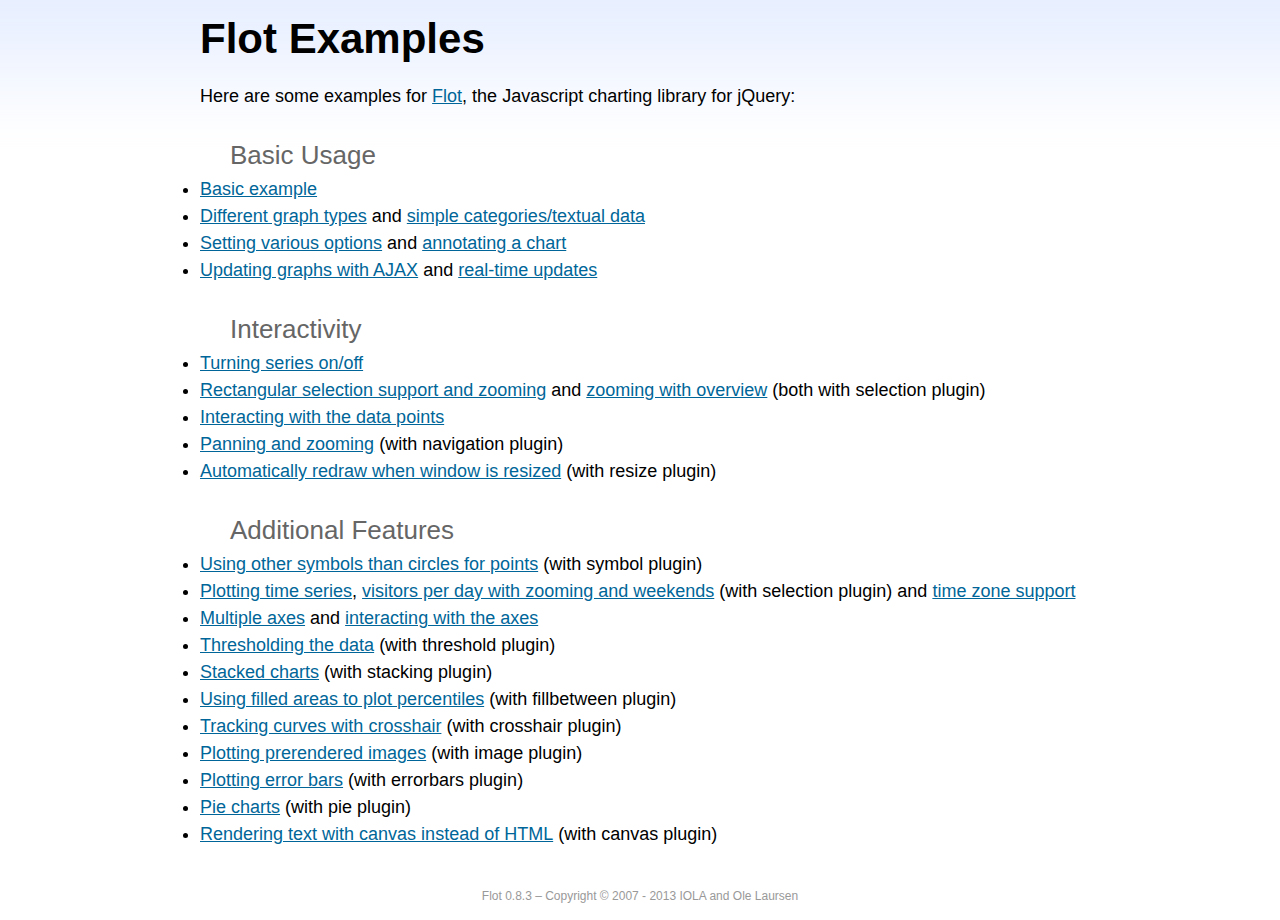
<file: app/static/assets/plugins/flot/examples/index.html>
<!DOCTYPE html PUBLIC "-//W3C//DTD HTML 4.01//EN" "http://www.w3.org/TR/html4/strict.dtd">
<html>
<head>
	<meta http-equiv="Content-Type" content="text/html; charset=utf-8">
	<title>Flot Examples</title>
	<link href="examples.css" rel="stylesheet" type="text/css">
	<style>

	h3 {
		margin-top: 30px;
		margin-bottom: 5px;
	}

	</style>
	<script language="javascript" type="text/javascript" src="../jquery.js"></script>
	<script language="javascript" type="text/javascript" src="../jquery.flot.js"></script>
	<script type="text/javascript">

	$(function() {

		// Add the Flot version string to the footer

		$("#footer").prepend("Flot " + $.plot.version + " &ndash; ");
	});

	</script>
</head>
<body>

	<div id="header">
		<h2>Flot Examples</h2>
	</div>

	<div id="content">

		<p>Here are some examples for <a href="http://www.flotcharts.org">Flot</a>, the Javascript charting library for jQuery:</p>

		<h3>Basic Usage</h3>

		<ul>
			<li><a href="basic-usage/index.html">Basic example</a></li>
			<li><a href="series-types/index.html">Different graph types</a> and <a href="categories/index.html">simple categories/textual data</a></li>
			<li><a href="basic-options/index.html">Setting various options</a> and <a href="annotating/index.html">annotating a chart</a></li>
			<li><a href="ajax/index.html">Updating graphs with AJAX</a> and <a href="realtime/index.html">real-time updates</a></li>
		</ul>

		<h3>Interactivity</h3>

		<ul>
			<li><a href="series-toggle/index.html">Turning series on/off</a></li>
			<li><a href="selection/index.html">Rectangular selection support and zooming</a> and <a href="zooming/index.html">zooming with overview</a> (both with selection plugin)</li>
			<li><a href="interacting/index.html">Interacting with the data points</a></li>
			<li><a href="navigate/index.html">Panning and zooming</a> (with navigation plugin)</li>
			<li><a href="resize/index.html">Automatically redraw when window is resized</a> (with resize plugin)</li>
		</ul>

		<h3>Additional Features</h3>

		<ul>
			<li><a href="symbols/index.html">Using other symbols than circles for points</a> (with symbol plugin)</li>
			<li><a href="axes-time/index.html">Plotting time series</a>, <a href="visitors/index.html">visitors per day with zooming and weekends</a> (with selection plugin) and <a href="axes-time-zones/index.html">time zone support</a></li>
			<li><a href="axes-multiple/index.html">Multiple axes</a> and <a href="axes-interacting/index.html">interacting with the axes</a></li>
			<li><a href="threshold/index.html">Thresholding the data</a> (with threshold plugin)</li>
			<li><a href="stacking/index.html">Stacked charts</a> (with stacking plugin)</li>
			<li><a href="percentiles/index.html">Using filled areas to plot percentiles</a> (with fillbetween plugin)</li>
			<li><a href="tracking/index.html">Tracking curves with crosshair</a> (with crosshair plugin)</li>
			<li><a href="image/index.html">Plotting prerendered images</a> (with image plugin)</li>
			<li><a href="series-errorbars/index.html">Plotting error bars</a> (with errorbars plugin)</li>
			<li><a href="series-pie/index.html">Pie charts</a> (with pie plugin)</li>
			<li><a href="canvas/index.html">Rendering text with canvas instead of HTML</a> (with canvas plugin)</li>
		</ul>

	</div>

	<div id="footer">
		Copyright &copy; 2007 - 2013 IOLA and Ole Laursen
	</div>

</body>
</html>
</file>
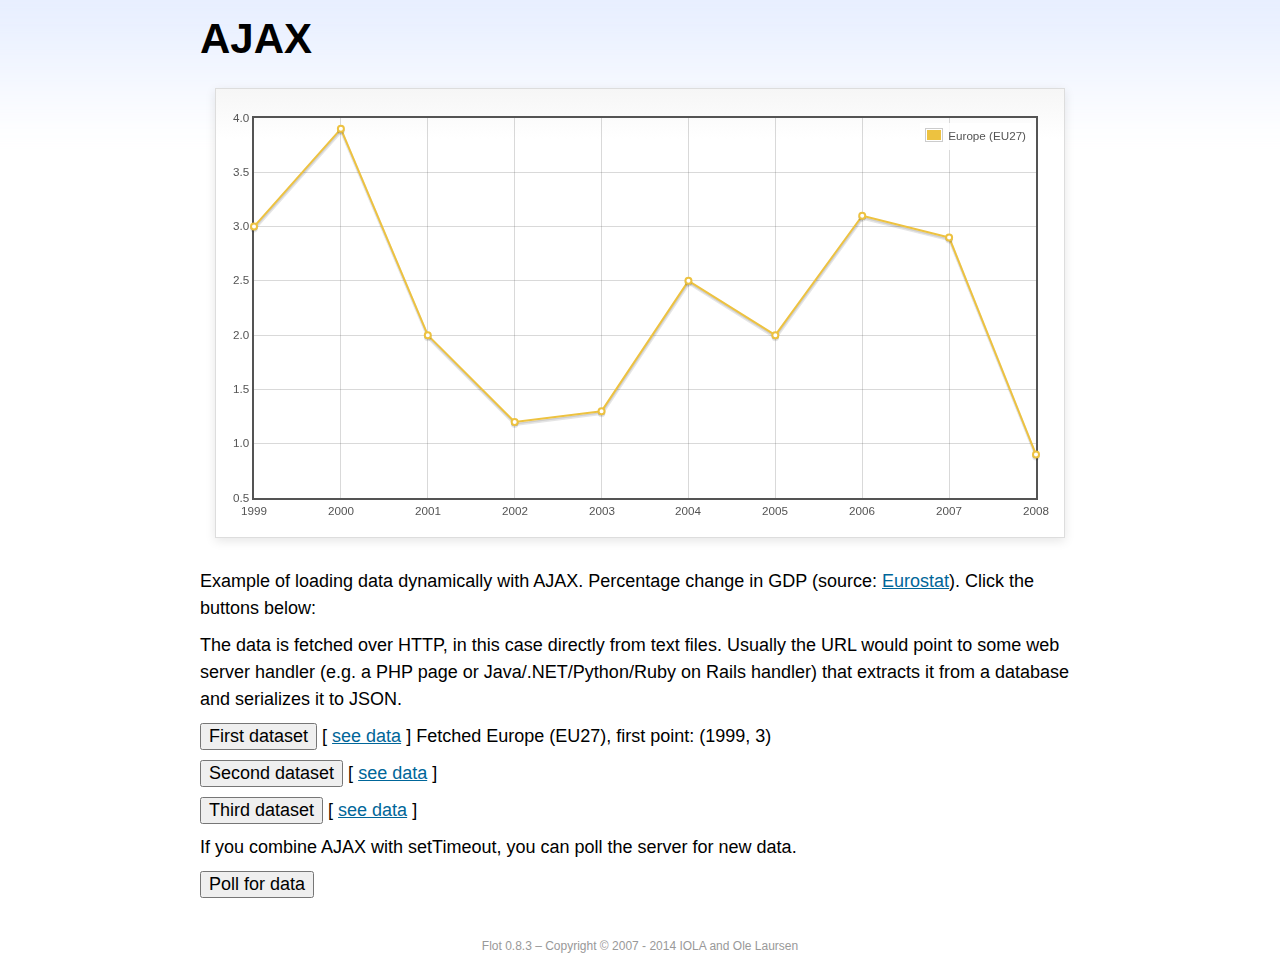
<file: app/static/assets/plugins/flot/examples/ajax/index.html>
<!DOCTYPE html PUBLIC "-//W3C//DTD HTML 4.01//EN" "http://www.w3.org/TR/html4/strict.dtd">
<html>
<head>
	<meta http-equiv="Content-Type" content="text/html; charset=utf-8">
	<title>Flot Examples: AJAX</title>
	<link href="../examples.css" rel="stylesheet" type="text/css">
	<!--[if lte IE 8]><script language="javascript" type="text/javascript" src="../../excanvas.min.js"></script><![endif]-->
	<script language="javascript" type="text/javascript" src="../../jquery.js"></script>
	<script language="javascript" type="text/javascript" src="../../jquery.flot.js"></script>
	<script type="text/javascript">

	$(function() {

		var options = {
			lines: {
				show: true
			},
			points: {
				show: true
			},
			xaxis: {
				tickDecimals: 0,
				tickSize: 1
			}
		};

		var data = [];

		$.plot("#placeholder", data, options);

		// Fetch one series, adding to what we already have

		var alreadyFetched = {};

		$("button.fetchSeries").click(function () {

			var button = $(this);

			// Find the URL in the link right next to us, then fetch the data

			var dataurl = button.siblings("a").attr("href");

			function onDataReceived(series) {

				// Extract the first coordinate pair; jQuery has parsed it, so
				// the data is now just an ordinary JavaScript object

				var firstcoordinate = "(" + series.data[0][0] + ", " + series.data[0][1] + ")";
				button.siblings("span").text("Fetched " + series.label + ", first point: " + firstcoordinate);

				// Push the new data onto our existing data array

				if (!alreadyFetched[series.label]) {
					alreadyFetched[series.label] = true;
					data.push(series);
				}

				$.plot("#placeholder", data, options);
			}

			$.ajax({
				url: dataurl,
				type: "GET",
				dataType: "json",
				success: onDataReceived
			});
		});

		// Initiate a recurring data update

		$("button.dataUpdate").click(function () {

			data = [];
			alreadyFetched = {};

			$.plot("#placeholder", data, options);

			var iteration = 0;

			function fetchData() {

				++iteration;

				function onDataReceived(series) {

					// Load all the data in one pass; if we only got partial
					// data we could merge it with what we already have.

					data = [ series ];
					$.plot("#placeholder", data, options);
				}

				// Normally we call the same URL - a script connected to a
				// database - but in this case we only have static example
				// files, so we need to modify the URL.

				$.ajax({
					url: "data-eu-gdp-growth-" + iteration + ".json",
					type: "GET",
					dataType: "json",
					success: onDataReceived
				});

				if (iteration < 5) {
					setTimeout(fetchData, 1000);
				} else {
					data = [];
					alreadyFetched = {};
				}
			}

			setTimeout(fetchData, 1000);
		});

		// Load the first series by default, so we don't have an empty plot

		$("button.fetchSeries:first").click();

		// Add the Flot version string to the footer

		$("#footer").prepend("Flot " + $.plot.version + " &ndash; ");
	});

	</script>
</head>
<body>

	<div id="header">
		<h2>AJAX</h2>
	</div>

	<div id="content">

		<div class="demo-container">
			<div id="placeholder" class="demo-placeholder"></div>
		</div>

		<p>Example of loading data dynamically with AJAX. Percentage change in GDP (source: <a href="http://epp.eurostat.ec.europa.eu/tgm/table.do?tab=table&init=1&plugin=1&language=en&pcode=tsieb020">Eurostat</a>). Click the buttons below:</p>

		<p>The data is fetched over HTTP, in this case directly from text files. Usually the URL would point to some web server handler (e.g. a PHP page or Java/.NET/Python/Ruby on Rails handler) that extracts it from a database and serializes it to JSON.</p>

		<p>
			<button class="fetchSeries">First dataset</button>
			[ <a href="data-eu-gdp-growth.json">see data</a> ]
			<span></span>
		</p>

		<p>
			<button class="fetchSeries">Second dataset</button>
			[ <a href="data-japan-gdp-growth.json">see data</a> ]
			<span></span>
		</p>

		<p>
			<button class="fetchSeries">Third dataset</button>
			[ <a href="data-usa-gdp-growth.json">see data</a> ]
			<span></span>
		</p>

		<p>If you combine AJAX with setTimeout, you can poll the server for new data.</p>

		<p>
			<button class="dataUpdate">Poll for data</button>
		</p>

	</div>

	<div id="footer">
		Copyright &copy; 2007 - 2014 IOLA and Ole Laursen
	</div>

</body>
</html>
</file>
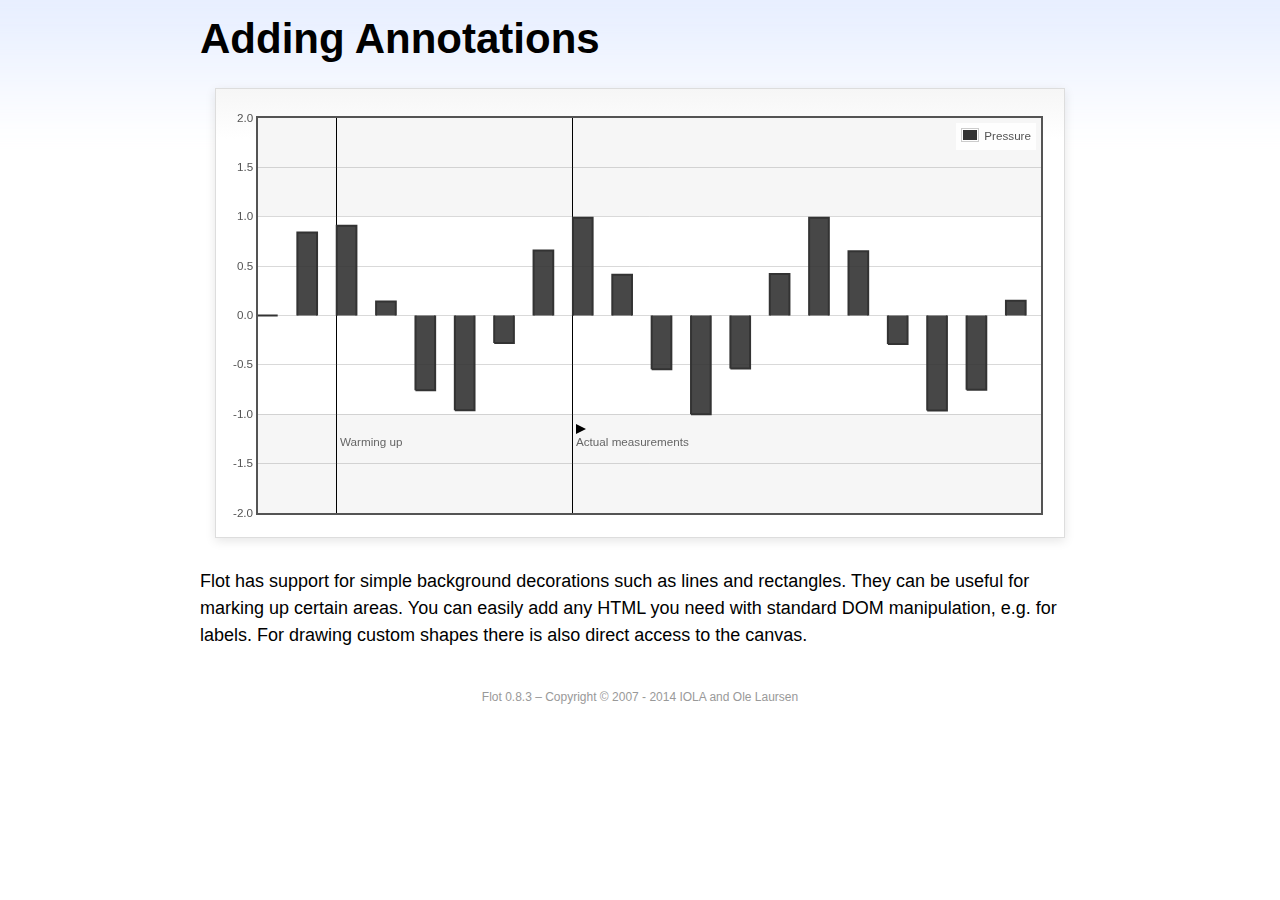
<file: app/static/assets/plugins/flot/examples/annotating/index.html>
<!DOCTYPE html PUBLIC "-//W3C//DTD HTML 4.01//EN" "http://www.w3.org/TR/html4/strict.dtd">
<html>
<head>
	<meta http-equiv="Content-Type" content="text/html; charset=utf-8">
	<title>Flot Examples: Adding Annotations</title>
	<link href="../examples.css" rel="stylesheet" type="text/css">
	<!--[if lte IE 8]><script language="javascript" type="text/javascript" src="../../excanvas.min.js"></script><![endif]-->
	<script language="javascript" type="text/javascript" src="../../jquery.js"></script>
	<script language="javascript" type="text/javascript" src="../../jquery.flot.js"></script>
	<script type="text/javascript">

	$(function() {

		var d1 = [];
		for (var i = 0; i < 20; ++i) {
			d1.push([i, Math.sin(i)]);
		}

		var data = [{ data: d1, label: "Pressure", color: "#333" }];

		var markings = [
			{ color: "#f6f6f6", yaxis: { from: 1 } },
			{ color: "#f6f6f6", yaxis: { to: -1 } },
			{ color: "#000", lineWidth: 1, xaxis: { from: 2, to: 2 } },
			{ color: "#000", lineWidth: 1, xaxis: { from: 8, to: 8 } }
		];

		var placeholder = $("#placeholder");

		var plot = $.plot(placeholder, data, {
			bars: { show: true, barWidth: 0.5, fill: 0.9 },
			xaxis: { ticks: [], autoscaleMargin: 0.02 },
			yaxis: { min: -2, max: 2 },
			grid: { markings: markings }
		});

		var o = plot.pointOffset({ x: 2, y: -1.2});

		// Append it to the placeholder that Flot already uses for positioning

		placeholder.append("<div style='position:absolute;left:" + (o.left + 4) + "px;top:" + o.top + "px;color:#666;font-size:smaller'>Warming up</div>");

		o = plot.pointOffset({ x: 8, y: -1.2});
		placeholder.append("<div style='position:absolute;left:" + (o.left + 4) + "px;top:" + o.top + "px;color:#666;font-size:smaller'>Actual measurements</div>");

		// Draw a little arrow on top of the last label to demonstrate canvas
		// drawing

		var ctx = plot.getCanvas().getContext("2d");
		ctx.beginPath();
		o.left += 4;
		ctx.moveTo(o.left, o.top);
		ctx.lineTo(o.left, o.top - 10);
		ctx.lineTo(o.left + 10, o.top - 5);
		ctx.lineTo(o.left, o.top);
		ctx.fillStyle = "#000";
		ctx.fill();

		// Add the Flot version string to the footer

		$("#footer").prepend("Flot " + $.plot.version + " &ndash; ");
	});

	</script>
</head>
<body>

	<div id="header">
		<h2>Adding Annotations</h2>
	</div>

	<div id="content">

		<div class="demo-container">
			<div id="placeholder" class="demo-placeholder"></div>
		</div>

		<p>Flot has support for simple background decorations such as lines and rectangles. They can be useful for marking up certain areas. You can easily add any HTML you need with standard DOM manipulation, e.g. for labels. For drawing custom shapes there is also direct access to the canvas.</p>

	</div>

	<div id="footer">
		Copyright &copy; 2007 - 2014 IOLA and Ole Laursen
	</div>

</body>
</html>
</file>
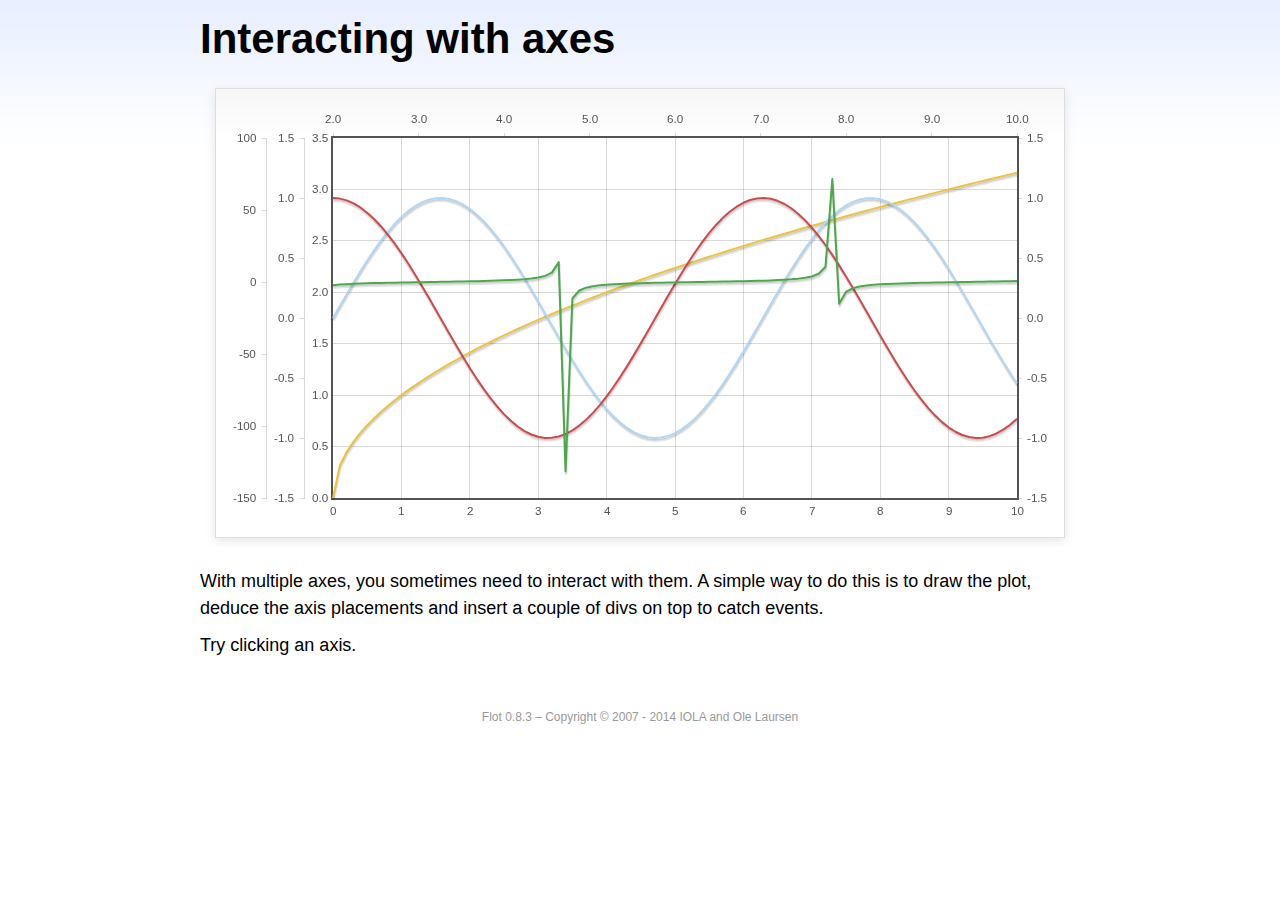
<file: app/static/assets/plugins/flot/examples/axes-interacting/index.html>
<!DOCTYPE html PUBLIC "-//W3C//DTD HTML 4.01//EN" "http://www.w3.org/TR/html4/strict.dtd">
<html>
<head>
	<meta http-equiv="Content-Type" content="text/html; charset=utf-8">
	<title>Flot Examples: Interacting with axes</title>
	<link href="../examples.css" rel="stylesheet" type="text/css">
	<!--[if lte IE 8]><script language="javascript" type="text/javascript" src="../../excanvas.min.js"></script><![endif]-->
	<script language="javascript" type="text/javascript" src="../../jquery.js"></script>
	<script language="javascript" type="text/javascript" src="../../jquery.flot.js"></script>
	<script type="text/javascript">

	$(function() {

		function generate(start, end, fn) {
			var res = [];
			for (var i = 0; i <= 100; ++i) {
				var x = start + i / 100 * (end - start);
				res.push([x, fn(x)]);
			}
			return res;
		}

		var data = [
			{ data: generate(0, 10, function (x) { return Math.sqrt(x);}), xaxis: 1, yaxis:1 },
			{ data: generate(0, 10, function (x) { return Math.sin(x);}), xaxis: 1, yaxis:2 },
			{ data: generate(0, 10, function (x) { return Math.cos(x);}), xaxis: 1, yaxis:3 },
			{ data: generate(2, 10, function (x) { return Math.tan(x);}), xaxis: 2, yaxis: 4 }
		];

		var plot = $.plot("#placeholder", data, {
			xaxes: [
				{ position: 'bottom' },
				{ position: 'top'}
			],
			yaxes: [
				{ position: 'left' },
				{ position: 'left' },
				{ position: 'right' },
				{ position: 'left' }
			]
		});

		// Create a div for each axis

		$.each(plot.getAxes(), function (i, axis) {
			if (!axis.show)
				return;

			var box = axis.box;

			$("<div class='axisTarget' style='position:absolute; left:" + box.left + "px; top:" + box.top + "px; width:" + box.width +  "px; height:" + box.height + "px'></div>")
				.data("axis.direction", axis.direction)
				.data("axis.n", axis.n)
				.css({ backgroundColor: "#f00", opacity: 0, cursor: "pointer" })
				.appendTo(plot.getPlaceholder())
				.hover(
					function () { $(this).css({ opacity: 0.10 }) },
					function () { $(this).css({ opacity: 0 }) }
				)
				.click(function () {
					$("#click").text("You clicked the " + axis.direction + axis.n + "axis!")
				});
		});

		// Add the Flot version string to the footer

		$("#footer").prepend("Flot " + $.plot.version + " &ndash; ");
	});

	</script>
</head>
<body>

	<div id="header">
		<h2>Interacting with axes</h2>
	</div>

	<div id="content">

		<div class="demo-container">
			<div id="placeholder" class="demo-placeholder"></div>
		</div>

		<p>With multiple axes, you sometimes need to interact with them. A simple way to do this is to draw the plot, deduce the axis placements and insert a couple of divs on top to catch events.</p>

		<p>Try clicking an axis.</p>

		<p id="click"></p>

	</div>

	<div id="footer">
		Copyright &copy; 2007 - 2014 IOLA and Ole Laursen
	</div>

</body>
</html>
</file>
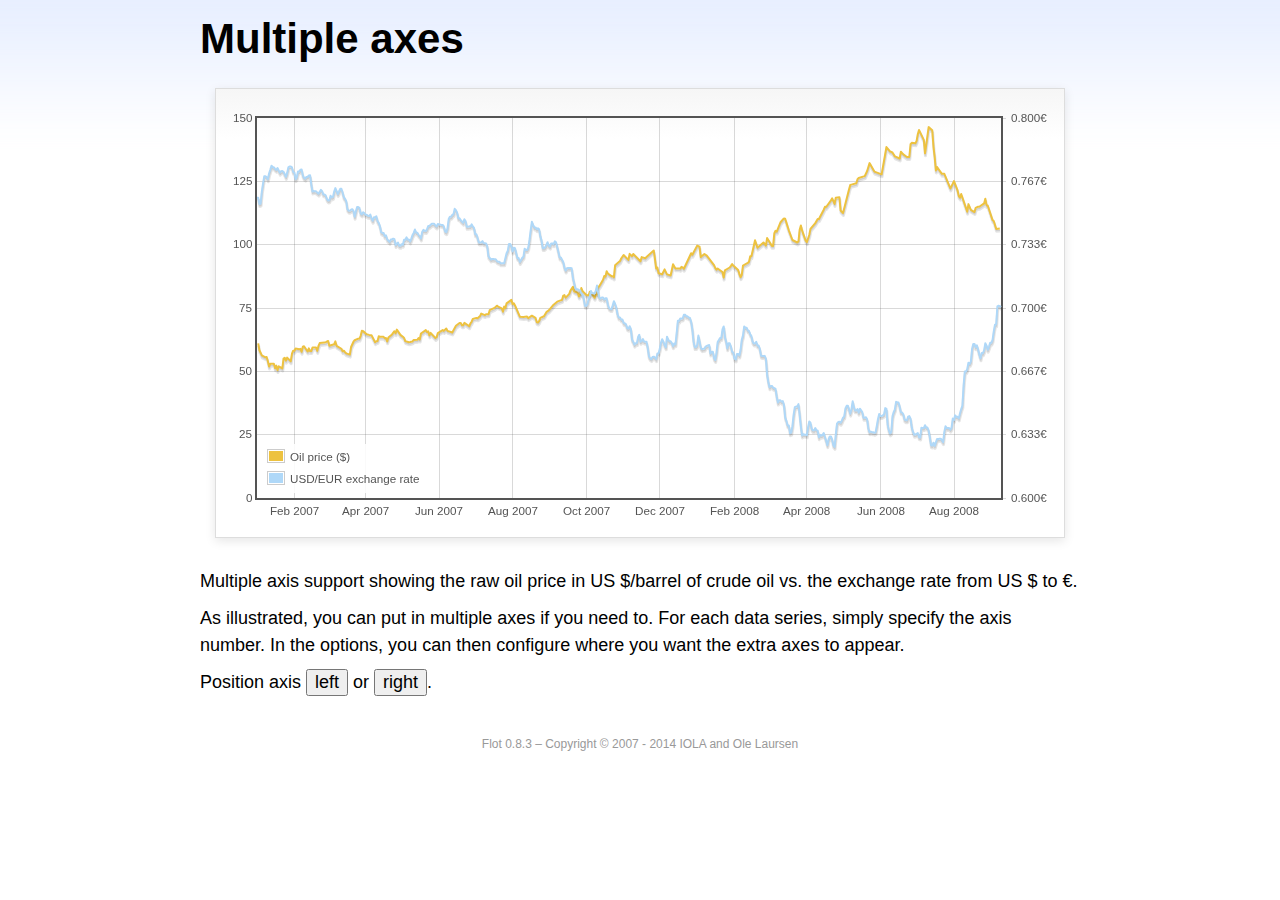
<file: app/static/assets/plugins/flot/examples/axes-multiple/index.html>
<!DOCTYPE html PUBLIC "-//W3C//DTD HTML 4.01//EN" "http://www.w3.org/TR/html4/strict.dtd">
<html>
<head>
	<meta http-equiv="Content-Type" content="text/html; charset=utf-8">
	<title>Flot Examples: Multiple Axes</title>
	<link href="../examples.css" rel="stylesheet" type="text/css">
	<!--[if lte IE 8]><script language="javascript" type="text/javascript" src="../../excanvas.min.js"></script><![endif]-->
	<script language="javascript" type="text/javascript" src="../../jquery.js"></script>
	<script language="javascript" type="text/javascript" src="../../jquery.flot.js"></script>
	<script language="javascript" type="text/javascript" src="../../jquery.flot.time.js"></script>
	<script type="text/javascript">

	$(function() {

		var oilprices = [[1167692400000,61.05], [1167778800000,58.32], [1167865200000,57.35], [1167951600000,56.31], [1168210800000,55.55], [1168297200000,55.64], [1168383600000,54.02], [1168470000000,51.88], [1168556400000,52.99], [1168815600000,52.99], [1168902000000,51.21], [1168988400000,52.24], [1169074800000,50.48], [1169161200000,51.99], [1169420400000,51.13], [1169506800000,55.04], [1169593200000,55.37], [1169679600000,54.23], [1169766000000,55.42], [1170025200000,54.01], [1170111600000,56.97], [1170198000000,58.14], [1170284400000,58.14], [1170370800000,59.02], [1170630000000,58.74], [1170716400000,58.88], [1170802800000,57.71], [1170889200000,59.71], [1170975600000,59.89], [1171234800000,57.81], [1171321200000,59.06], [1171407600000,58.00], [1171494000000,57.99], [1171580400000,59.39], [1171839600000,59.39], [1171926000000,58.07], [1172012400000,60.07], [1172098800000,61.14], [1172444400000,61.39], [1172530800000,61.46], [1172617200000,61.79], [1172703600000,62.00], [1172790000000,60.07], [1173135600000,60.69], [1173222000000,61.82], [1173308400000,60.05], [1173654000000,58.91], [1173740400000,57.93], [1173826800000,58.16], [1173913200000,57.55], [1173999600000,57.11], [1174258800000,56.59], [1174345200000,59.61], [1174518000000,61.69], [1174604400000,62.28], [1174860000000,62.91], [1174946400000,62.93], [1175032800000,64.03], [1175119200000,66.03], [1175205600000,65.87], [1175464800000,64.64], [1175637600000,64.38], [1175724000000,64.28], [1175810400000,64.28], [1176069600000,61.51], [1176156000000,61.89], [1176242400000,62.01], [1176328800000,63.85], [1176415200000,63.63], [1176674400000,63.61], [1176760800000,63.10], [1176847200000,63.13], [1176933600000,61.83], [1177020000000,63.38], [1177279200000,64.58], [1177452000000,65.84], [1177538400000,65.06], [1177624800000,66.46], [1177884000000,64.40], [1178056800000,63.68], [1178143200000,63.19], [1178229600000,61.93], [1178488800000,61.47], [1178575200000,61.55], [1178748000000,61.81], [1178834400000,62.37], [1179093600000,62.46], [1179180000000,63.17], [1179266400000,62.55], [1179352800000,64.94], [1179698400000,66.27], [1179784800000,65.50], [1179871200000,65.77], [1179957600000,64.18], [1180044000000,65.20], [1180389600000,63.15], [1180476000000,63.49], [1180562400000,65.08], [1180908000000,66.30], [1180994400000,65.96], [1181167200000,66.93], [1181253600000,65.98], [1181599200000,65.35], [1181685600000,66.26], [1181858400000,68.00], [1182117600000,69.09], [1182204000000,69.10], [1182290400000,68.19], [1182376800000,68.19], [1182463200000,69.14], [1182722400000,68.19], [1182808800000,67.77], [1182895200000,68.97], [1182981600000,69.57], [1183068000000,70.68], [1183327200000,71.09], [1183413600000,70.92], [1183586400000,71.81], [1183672800000,72.81], [1183932000000,72.19], [1184018400000,72.56], [1184191200000,72.50], [1184277600000,74.15], [1184623200000,75.05], [1184796000000,75.92], [1184882400000,75.57], [1185141600000,74.89], [1185228000000,73.56], [1185314400000,75.57], [1185400800000,74.95], [1185487200000,76.83], [1185832800000,78.21], [1185919200000,76.53], [1186005600000,76.86], [1186092000000,76.00], [1186437600000,71.59], [1186696800000,71.47], [1186956000000,71.62], [1187042400000,71.00], [1187301600000,71.98], [1187560800000,71.12], [1187647200000,69.47], [1187733600000,69.26], [1187820000000,69.83], [1187906400000,71.09], [1188165600000,71.73], [1188338400000,73.36], [1188511200000,74.04], [1188856800000,76.30], [1189116000000,77.49], [1189461600000,78.23], [1189548000000,79.91], [1189634400000,80.09], [1189720800000,79.10], [1189980000000,80.57], [1190066400000,81.93], [1190239200000,83.32], [1190325600000,81.62], [1190584800000,80.95], [1190671200000,79.53], [1190757600000,80.30], [1190844000000,82.88], [1190930400000,81.66], [1191189600000,80.24], [1191276000000,80.05], [1191362400000,79.94], [1191448800000,81.44], [1191535200000,81.22], [1191794400000,79.02], [1191880800000,80.26], [1191967200000,80.30], [1192053600000,83.08], [1192140000000,83.69], [1192399200000,86.13], [1192485600000,87.61], [1192572000000,87.40], [1192658400000,89.47], [1192744800000,88.60], [1193004000000,87.56], [1193090400000,87.56], [1193176800000,87.10], [1193263200000,91.86], [1193612400000,93.53], [1193698800000,94.53], [1193871600000,95.93], [1194217200000,93.98], [1194303600000,96.37], [1194476400000,95.46], [1194562800000,96.32], [1195081200000,93.43], [1195167600000,95.10], [1195426800000,94.64], [1195513200000,95.10], [1196031600000,97.70], [1196118000000,94.42], [1196204400000,90.62], [1196290800000,91.01], [1196377200000,88.71], [1196636400000,88.32], [1196809200000,90.23], [1196982000000,88.28], [1197241200000,87.86], [1197327600000,90.02], [1197414000000,92.25], [1197586800000,90.63], [1197846000000,90.63], [1197932400000,90.49], [1198018800000,91.24], [1198105200000,91.06], [1198191600000,90.49], [1198710000000,96.62], [1198796400000,96.00], [1199142000000,99.62], [1199314800000,99.18], [1199401200000,95.09], [1199660400000,96.33], [1199833200000,95.67], [1200351600000,91.90], [1200438000000,90.84], [1200524400000,90.13], [1200610800000,90.57], [1200956400000,89.21], [1201042800000,86.99], [1201129200000,89.85], [1201474800000,90.99], [1201561200000,91.64], [1201647600000,92.33], [1201734000000,91.75], [1202079600000,90.02], [1202166000000,88.41], [1202252400000,87.14], [1202338800000,88.11], [1202425200000,91.77], [1202770800000,92.78], [1202857200000,93.27], [1202943600000,95.46], [1203030000000,95.46], [1203289200000,101.74], [1203462000000,98.81], [1203894000000,100.88], [1204066800000,99.64], [1204153200000,102.59], [1204239600000,101.84], [1204498800000,99.52], [1204585200000,99.52], [1204671600000,104.52], [1204758000000,105.47], [1204844400000,105.15], [1205103600000,108.75], [1205276400000,109.92], [1205362800000,110.33], [1205449200000,110.21], [1205708400000,105.68], [1205967600000,101.84], [1206313200000,100.86], [1206399600000,101.22], [1206486000000,105.90], [1206572400000,107.58], [1206658800000,105.62], [1206914400000,101.58], [1207000800000,100.98], [1207173600000,103.83], [1207260000000,106.23], [1207605600000,108.50], [1207778400000,110.11], [1207864800000,110.14], [1208210400000,113.79], [1208296800000,114.93], [1208383200000,114.86], [1208728800000,117.48], [1208815200000,118.30], [1208988000000,116.06], [1209074400000,118.52], [1209333600000,118.75], [1209420000000,113.46], [1209592800000,112.52], [1210024800000,121.84], [1210111200000,123.53], [1210197600000,123.69], [1210543200000,124.23], [1210629600000,125.80], [1210716000000,126.29], [1211148000000,127.05], [1211320800000,129.07], [1211493600000,132.19], [1211839200000,128.85], [1212357600000,127.76], [1212703200000,138.54], [1212962400000,136.80], [1213135200000,136.38], [1213308000000,134.86], [1213653600000,134.01], [1213740000000,136.68], [1213912800000,135.65], [1214172000000,134.62], [1214258400000,134.62], [1214344800000,134.62], [1214431200000,139.64], [1214517600000,140.21], [1214776800000,140.00], [1214863200000,140.97], [1214949600000,143.57], [1215036000000,145.29], [1215381600000,141.37], [1215468000000,136.04], [1215727200000,146.40], [1215986400000,145.18], [1216072800000,138.74], [1216159200000,134.60], [1216245600000,129.29], [1216332000000,130.65], [1216677600000,127.95], [1216850400000,127.95], [1217282400000,122.19], [1217455200000,124.08], [1217541600000,125.10], [1217800800000,121.41], [1217887200000,119.17], [1217973600000,118.58], [1218060000000,120.02], [1218405600000,114.45], [1218492000000,113.01], [1218578400000,116.00], [1218751200000,113.77], [1219010400000,112.87], [1219096800000,114.53], [1219269600000,114.98], [1219356000000,114.98], [1219701600000,116.27], [1219788000000,118.15], [1219874400000,115.59], [1219960800000,115.46], [1220306400000,109.71], [1220392800000,109.35], [1220565600000,106.23], [1220824800000,106.34]];

		var exchangerates = [[1167606000000,0.7580], [1167692400000,0.7580], [1167778800000,0.75470], [1167865200000,0.75490], [1167951600000,0.76130], [1168038000000,0.76550], [1168124400000,0.76930], [1168210800000,0.76940], [1168297200000,0.76880], [1168383600000,0.76780], [1168470000000,0.77080], [1168556400000,0.77270], [1168642800000,0.77490], [1168729200000,0.77410], [1168815600000,0.77410], [1168902000000,0.77320], [1168988400000,0.77270], [1169074800000,0.77370], [1169161200000,0.77240], [1169247600000,0.77120], [1169334000000,0.7720], [1169420400000,0.77210], [1169506800000,0.77170], [1169593200000,0.77040], [1169679600000,0.7690], [1169766000000,0.77110], [1169852400000,0.7740], [1169938800000,0.77450], [1170025200000,0.77450], [1170111600000,0.7740], [1170198000000,0.77160], [1170284400000,0.77130], [1170370800000,0.76780], [1170457200000,0.76880], [1170543600000,0.77180], [1170630000000,0.77180], [1170716400000,0.77280], [1170802800000,0.77290], [1170889200000,0.76980], [1170975600000,0.76850], [1171062000000,0.76810], [1171148400000,0.7690], [1171234800000,0.7690], [1171321200000,0.76980], [1171407600000,0.76990], [1171494000000,0.76510], [1171580400000,0.76130], [1171666800000,0.76160], [1171753200000,0.76140], [1171839600000,0.76140], [1171926000000,0.76070], [1172012400000,0.76020], [1172098800000,0.76110], [1172185200000,0.76220], [1172271600000,0.76150], [1172358000000,0.75980], [1172444400000,0.75980], [1172530800000,0.75920], [1172617200000,0.75730], [1172703600000,0.75660], [1172790000000,0.75670], [1172876400000,0.75910], [1172962800000,0.75820], [1173049200000,0.75850], [1173135600000,0.76130], [1173222000000,0.76310], [1173308400000,0.76150], [1173394800000,0.760], [1173481200000,0.76130], [1173567600000,0.76270], [1173654000000,0.76270], [1173740400000,0.76080], [1173826800000,0.75830], [1173913200000,0.75750], [1173999600000,0.75620], [1174086000000,0.7520], [1174172400000,0.75120], [1174258800000,0.75120], [1174345200000,0.75170], [1174431600000,0.7520], [1174518000000,0.75110], [1174604400000,0.7480], [1174690800000,0.75090], [1174777200000,0.75310], [1174860000000,0.75310], [1174946400000,0.75270], [1175032800000,0.74980], [1175119200000,0.74930], [1175205600000,0.75040], [1175292000000,0.750], [1175378400000,0.74910], [1175464800000,0.74910], [1175551200000,0.74850], [1175637600000,0.74840], [1175724000000,0.74920], [1175810400000,0.74710], [1175896800000,0.74590], [1175983200000,0.74770], [1176069600000,0.74770], [1176156000000,0.74830], [1176242400000,0.74580], [1176328800000,0.74480], [1176415200000,0.7430], [1176501600000,0.73990], [1176588000000,0.73950], [1176674400000,0.73950], [1176760800000,0.73780], [1176847200000,0.73820], [1176933600000,0.73620], [1177020000000,0.73550], [1177106400000,0.73480], [1177192800000,0.73610], [1177279200000,0.73610], [1177365600000,0.73650], [1177452000000,0.73620], [1177538400000,0.73310], [1177624800000,0.73390], [1177711200000,0.73440], [1177797600000,0.73270], [1177884000000,0.73270], [1177970400000,0.73360], [1178056800000,0.73330], [1178143200000,0.73590], [1178229600000,0.73590], [1178316000000,0.73720], [1178402400000,0.7360], [1178488800000,0.7360], [1178575200000,0.7350], [1178661600000,0.73650], [1178748000000,0.73840], [1178834400000,0.73950], [1178920800000,0.74130], [1179007200000,0.73970], [1179093600000,0.73960], [1179180000000,0.73850], [1179266400000,0.73780], [1179352800000,0.73660], [1179439200000,0.740], [1179525600000,0.74110], [1179612000000,0.74060], [1179698400000,0.74050], [1179784800000,0.74140], [1179871200000,0.74310], [1179957600000,0.74310], [1180044000000,0.74380], [1180130400000,0.74430], [1180216800000,0.74430], [1180303200000,0.74430], [1180389600000,0.74340], [1180476000000,0.74290], [1180562400000,0.74420], [1180648800000,0.7440], [1180735200000,0.74390], [1180821600000,0.74370], [1180908000000,0.74370], [1180994400000,0.74290], [1181080800000,0.74030], [1181167200000,0.73990], [1181253600000,0.74180], [1181340000000,0.74680], [1181426400000,0.7480], [1181512800000,0.7480], [1181599200000,0.7490], [1181685600000,0.74940], [1181772000000,0.75220], [1181858400000,0.75150], [1181944800000,0.75020], [1182031200000,0.74720], [1182117600000,0.74720], [1182204000000,0.74620], [1182290400000,0.74550], [1182376800000,0.74490], [1182463200000,0.74670], [1182549600000,0.74580], [1182636000000,0.74270], [1182722400000,0.74270], [1182808800000,0.7430], [1182895200000,0.74290], [1182981600000,0.7440], [1183068000000,0.7430], [1183154400000,0.74220], [1183240800000,0.73880], [1183327200000,0.73880], [1183413600000,0.73690], [1183500000000,0.73450], [1183586400000,0.73450], [1183672800000,0.73450], [1183759200000,0.73520], [1183845600000,0.73410], [1183932000000,0.73410], [1184018400000,0.7340], [1184104800000,0.73240], [1184191200000,0.72720], [1184277600000,0.72640], [1184364000000,0.72550], [1184450400000,0.72580], [1184536800000,0.72580], [1184623200000,0.72560], [1184709600000,0.72570], [1184796000000,0.72470], [1184882400000,0.72430], [1184968800000,0.72440], [1185055200000,0.72350], [1185141600000,0.72350], [1185228000000,0.72350], [1185314400000,0.72350], [1185400800000,0.72620], [1185487200000,0.72880], [1185573600000,0.73010], [1185660000000,0.73370], [1185746400000,0.73370], [1185832800000,0.73240], [1185919200000,0.72970], [1186005600000,0.73170], [1186092000000,0.73150], [1186178400000,0.72880], [1186264800000,0.72630], [1186351200000,0.72630], [1186437600000,0.72420], [1186524000000,0.72530], [1186610400000,0.72640], [1186696800000,0.7270], [1186783200000,0.73120], [1186869600000,0.73050], [1186956000000,0.73050], [1187042400000,0.73180], [1187128800000,0.73580], [1187215200000,0.74090], [1187301600000,0.74540], [1187388000000,0.74370], [1187474400000,0.74240], [1187560800000,0.74240], [1187647200000,0.74150], [1187733600000,0.74190], [1187820000000,0.74140], [1187906400000,0.73770], [1187992800000,0.73550], [1188079200000,0.73150], [1188165600000,0.73150], [1188252000000,0.7320], [1188338400000,0.73320], [1188424800000,0.73460], [1188511200000,0.73280], [1188597600000,0.73230], [1188684000000,0.7340], [1188770400000,0.7340], [1188856800000,0.73360], [1188943200000,0.73510], [1189029600000,0.73460], [1189116000000,0.73210], [1189202400000,0.72940], [1189288800000,0.72660], [1189375200000,0.72660], [1189461600000,0.72540], [1189548000000,0.72420], [1189634400000,0.72130], [1189720800000,0.71970], [1189807200000,0.72090], [1189893600000,0.7210], [1189980000000,0.7210], [1190066400000,0.7210], [1190152800000,0.72090], [1190239200000,0.71590], [1190325600000,0.71330], [1190412000000,0.71050], [1190498400000,0.70990], [1190584800000,0.70990], [1190671200000,0.70930], [1190757600000,0.70930], [1190844000000,0.70760], [1190930400000,0.7070], [1191016800000,0.70490], [1191103200000,0.70120], [1191189600000,0.70110], [1191276000000,0.70190], [1191362400000,0.70460], [1191448800000,0.70630], [1191535200000,0.70890], [1191621600000,0.70770], [1191708000000,0.70770], [1191794400000,0.70770], [1191880800000,0.70910], [1191967200000,0.71180], [1192053600000,0.70790], [1192140000000,0.70530], [1192226400000,0.7050], [1192312800000,0.70550], [1192399200000,0.70550], [1192485600000,0.70450], [1192572000000,0.70510], [1192658400000,0.70510], [1192744800000,0.70170], [1192831200000,0.70], [1192917600000,0.69950], [1193004000000,0.69940], [1193090400000,0.70140], [1193176800000,0.70360], [1193263200000,0.70210], [1193349600000,0.70020], [1193436000000,0.69670], [1193522400000,0.6950], [1193612400000,0.6950], [1193698800000,0.69390], [1193785200000,0.6940], [1193871600000,0.69220], [1193958000000,0.69190], [1194044400000,0.69140], [1194130800000,0.68940], [1194217200000,0.68910], [1194303600000,0.69040], [1194390000000,0.6890], [1194476400000,0.68340], [1194562800000,0.68230], [1194649200000,0.68070], [1194735600000,0.68150], [1194822000000,0.68150], [1194908400000,0.68470], [1194994800000,0.68590], [1195081200000,0.68220], [1195167600000,0.68270], [1195254000000,0.68370], [1195340400000,0.68230], [1195426800000,0.68220], [1195513200000,0.68220], [1195599600000,0.67920], [1195686000000,0.67460], [1195772400000,0.67350], [1195858800000,0.67310], [1195945200000,0.67420], [1196031600000,0.67440], [1196118000000,0.67390], [1196204400000,0.67310], [1196290800000,0.67610], [1196377200000,0.67610], [1196463600000,0.67850], [1196550000000,0.68180], [1196636400000,0.68360], [1196722800000,0.68230], [1196809200000,0.68050], [1196895600000,0.67930], [1196982000000,0.68490], [1197068400000,0.68330], [1197154800000,0.68250], [1197241200000,0.68250], [1197327600000,0.68160], [1197414000000,0.67990], [1197500400000,0.68130], [1197586800000,0.68090], [1197673200000,0.68680], [1197759600000,0.69330], [1197846000000,0.69330], [1197932400000,0.69450], [1198018800000,0.69440], [1198105200000,0.69460], [1198191600000,0.69640], [1198278000000,0.69650], [1198364400000,0.69560], [1198450800000,0.69560], [1198537200000,0.6950], [1198623600000,0.69480], [1198710000000,0.69280], [1198796400000,0.68870], [1198882800000,0.68240], [1198969200000,0.67940], [1199055600000,0.67940], [1199142000000,0.68030], [1199228400000,0.68550], [1199314800000,0.68240], [1199401200000,0.67910], [1199487600000,0.67830], [1199574000000,0.67850], [1199660400000,0.67850], [1199746800000,0.67970], [1199833200000,0.680], [1199919600000,0.68030], [1200006000000,0.68050], [1200092400000,0.6760], [1200178800000,0.6770], [1200265200000,0.6770], [1200351600000,0.67360], [1200438000000,0.67260], [1200524400000,0.67640], [1200610800000,0.68210], [1200697200000,0.68310], [1200783600000,0.68420], [1200870000000,0.68420], [1200956400000,0.68870], [1201042800000,0.69030], [1201129200000,0.68480], [1201215600000,0.68240], [1201302000000,0.67880], [1201388400000,0.68140], [1201474800000,0.68140], [1201561200000,0.67970], [1201647600000,0.67690], [1201734000000,0.67650], [1201820400000,0.67330], [1201906800000,0.67290], [1201993200000,0.67580], [1202079600000,0.67580], [1202166000000,0.6750], [1202252400000,0.6780], [1202338800000,0.68330], [1202425200000,0.68560], [1202511600000,0.69030], [1202598000000,0.68960], [1202684400000,0.68960], [1202770800000,0.68820], [1202857200000,0.68790], [1202943600000,0.68620], [1203030000000,0.68520], [1203116400000,0.68230], [1203202800000,0.68130], [1203289200000,0.68130], [1203375600000,0.68220], [1203462000000,0.68020], [1203548400000,0.68020], [1203634800000,0.67840], [1203721200000,0.67480], [1203807600000,0.67470], [1203894000000,0.67470], [1203980400000,0.67480], [1204066800000,0.67330], [1204153200000,0.6650], [1204239600000,0.66110], [1204326000000,0.65830], [1204412400000,0.6590], [1204498800000,0.6590], [1204585200000,0.65810], [1204671600000,0.65780], [1204758000000,0.65740], [1204844400000,0.65320], [1204930800000,0.65020], [1205017200000,0.65140], [1205103600000,0.65140], [1205190000000,0.65070], [1205276400000,0.6510], [1205362800000,0.64890], [1205449200000,0.64240], [1205535600000,0.64060], [1205622000000,0.63820], [1205708400000,0.63820], [1205794800000,0.63410], [1205881200000,0.63440], [1205967600000,0.63780], [1206054000000,0.64390], [1206140400000,0.64780], [1206226800000,0.64810], [1206313200000,0.64810], [1206399600000,0.64940], [1206486000000,0.64380], [1206572400000,0.63770], [1206658800000,0.63290], [1206745200000,0.63360], [1206831600000,0.63330], [1206914400000,0.63330], [1207000800000,0.6330], [1207087200000,0.63710], [1207173600000,0.64030], [1207260000000,0.63960], [1207346400000,0.63640], [1207432800000,0.63560], [1207519200000,0.63560], [1207605600000,0.63680], [1207692000000,0.63570], [1207778400000,0.63540], [1207864800000,0.6320], [1207951200000,0.63320], [1208037600000,0.63280], [1208124000000,0.63310], [1208210400000,0.63420], [1208296800000,0.63210], [1208383200000,0.63020], [1208469600000,0.62780], [1208556000000,0.63080], [1208642400000,0.63240], [1208728800000,0.63240], [1208815200000,0.63070], [1208901600000,0.62770], [1208988000000,0.62690], [1209074400000,0.63350], [1209160800000,0.63920], [1209247200000,0.640], [1209333600000,0.64010], [1209420000000,0.63960], [1209506400000,0.64070], [1209592800000,0.64230], [1209679200000,0.64290], [1209765600000,0.64720], [1209852000000,0.64850], [1209938400000,0.64860], [1210024800000,0.64670], [1210111200000,0.64440], [1210197600000,0.64670], [1210284000000,0.65090], [1210370400000,0.64780], [1210456800000,0.64610], [1210543200000,0.64610], [1210629600000,0.64680], [1210716000000,0.64490], [1210802400000,0.6470], [1210888800000,0.64610], [1210975200000,0.64520], [1211061600000,0.64220], [1211148000000,0.64220], [1211234400000,0.64250], [1211320800000,0.64140], [1211407200000,0.63660], [1211493600000,0.63460], [1211580000000,0.6350], [1211666400000,0.63460], [1211752800000,0.63460], [1211839200000,0.63430], [1211925600000,0.63460], [1212012000000,0.63790], [1212098400000,0.64160], [1212184800000,0.64420], [1212271200000,0.64310], [1212357600000,0.64310], [1212444000000,0.64350], [1212530400000,0.6440], [1212616800000,0.64730], [1212703200000,0.64690], [1212789600000,0.63860], [1212876000000,0.63560], [1212962400000,0.6340], [1213048800000,0.63460], [1213135200000,0.6430], [1213221600000,0.64520], [1213308000000,0.64670], [1213394400000,0.65060], [1213480800000,0.65040], [1213567200000,0.65030], [1213653600000,0.64810], [1213740000000,0.64510], [1213826400000,0.6450], [1213912800000,0.64410], [1213999200000,0.64140], [1214085600000,0.64090], [1214172000000,0.64090], [1214258400000,0.64280], [1214344800000,0.64310], [1214431200000,0.64180], [1214517600000,0.63710], [1214604000000,0.63490], [1214690400000,0.63330], [1214776800000,0.63340], [1214863200000,0.63380], [1214949600000,0.63420], [1215036000000,0.6320], [1215122400000,0.63180], [1215208800000,0.6370], [1215295200000,0.63680], [1215381600000,0.63680], [1215468000000,0.63830], [1215554400000,0.63710], [1215640800000,0.63710], [1215727200000,0.63550], [1215813600000,0.6320], [1215900000000,0.62770], [1215986400000,0.62760], [1216072800000,0.62910], [1216159200000,0.62740], [1216245600000,0.62930], [1216332000000,0.63110], [1216418400000,0.6310], [1216504800000,0.63120], [1216591200000,0.63120], [1216677600000,0.63040], [1216764000000,0.62940], [1216850400000,0.63480], [1216936800000,0.63780], [1217023200000,0.63680], [1217109600000,0.63680], [1217196000000,0.63680], [1217282400000,0.6360], [1217368800000,0.6370], [1217455200000,0.64180], [1217541600000,0.64110], [1217628000000,0.64350], [1217714400000,0.64270], [1217800800000,0.64270], [1217887200000,0.64190], [1217973600000,0.64460], [1218060000000,0.64680], [1218146400000,0.64870], [1218232800000,0.65940], [1218319200000,0.66660], [1218405600000,0.66660], [1218492000000,0.66780], [1218578400000,0.67120], [1218664800000,0.67050], [1218751200000,0.67180], [1218837600000,0.67840], [1218924000000,0.68110], [1219010400000,0.68110], [1219096800000,0.67940], [1219183200000,0.68040], [1219269600000,0.67810], [1219356000000,0.67560], [1219442400000,0.67350], [1219528800000,0.67630], [1219615200000,0.67620], [1219701600000,0.67770], [1219788000000,0.68150], [1219874400000,0.68020], [1219960800000,0.6780], [1220047200000,0.67960], [1220133600000,0.68170], [1220220000000,0.68170], [1220306400000,0.68320], [1220392800000,0.68770], [1220479200000,0.69120], [1220565600000,0.69140], [1220652000000,0.70090], [1220738400000,0.70120], [1220824800000,0.7010], [1220911200000,0.70050]];

		function euroFormatter(v, axis) {
			return v.toFixed(axis.tickDecimals) + "€";
		}

		function doPlot(position) {
			$.plot("#placeholder", [
				{ data: oilprices, label: "Oil price ($)" },
				{ data: exchangerates, label: "USD/EUR exchange rate", yaxis: 2 }
			], {
				xaxes: [ { mode: "time" } ],
				yaxes: [ { min: 0 }, {
					// align if we are to the right
					alignTicksWithAxis: position == "right" ? 1 : null,
					position: position,
					tickFormatter: euroFormatter
				} ],
				legend: { position: "sw" }
			});
		}

		doPlot("right");

		$("button").click(function () {
			doPlot($(this).text());
		});

		// Add the Flot version string to the footer

		$("#footer").prepend("Flot " + $.plot.version + " &ndash; ");
	});

	</script>
</head>
<body>

	<div id="header">
		<h2>Multiple axes</h2>
	</div>

	<div id="content">

		<div class="demo-container">
			<div id="placeholder" class="demo-placeholder"></div>
		</div>

		<p>Multiple axis support showing the raw oil price in US $/barrel of crude oil vs. the exchange rate from US $ to €.</p>

		<p>As illustrated, you can put in multiple axes if you need to. For each data series, simply specify the axis number. In the options, you can then configure where you want the extra axes to appear.</p>

		<p>Position axis <button>left</button> or <button>right</button>.</p>

	</div>

	<div id="footer">
		Copyright &copy; 2007 - 2014 IOLA and Ole Laursen
	</div>

</body>
</html>
</file>
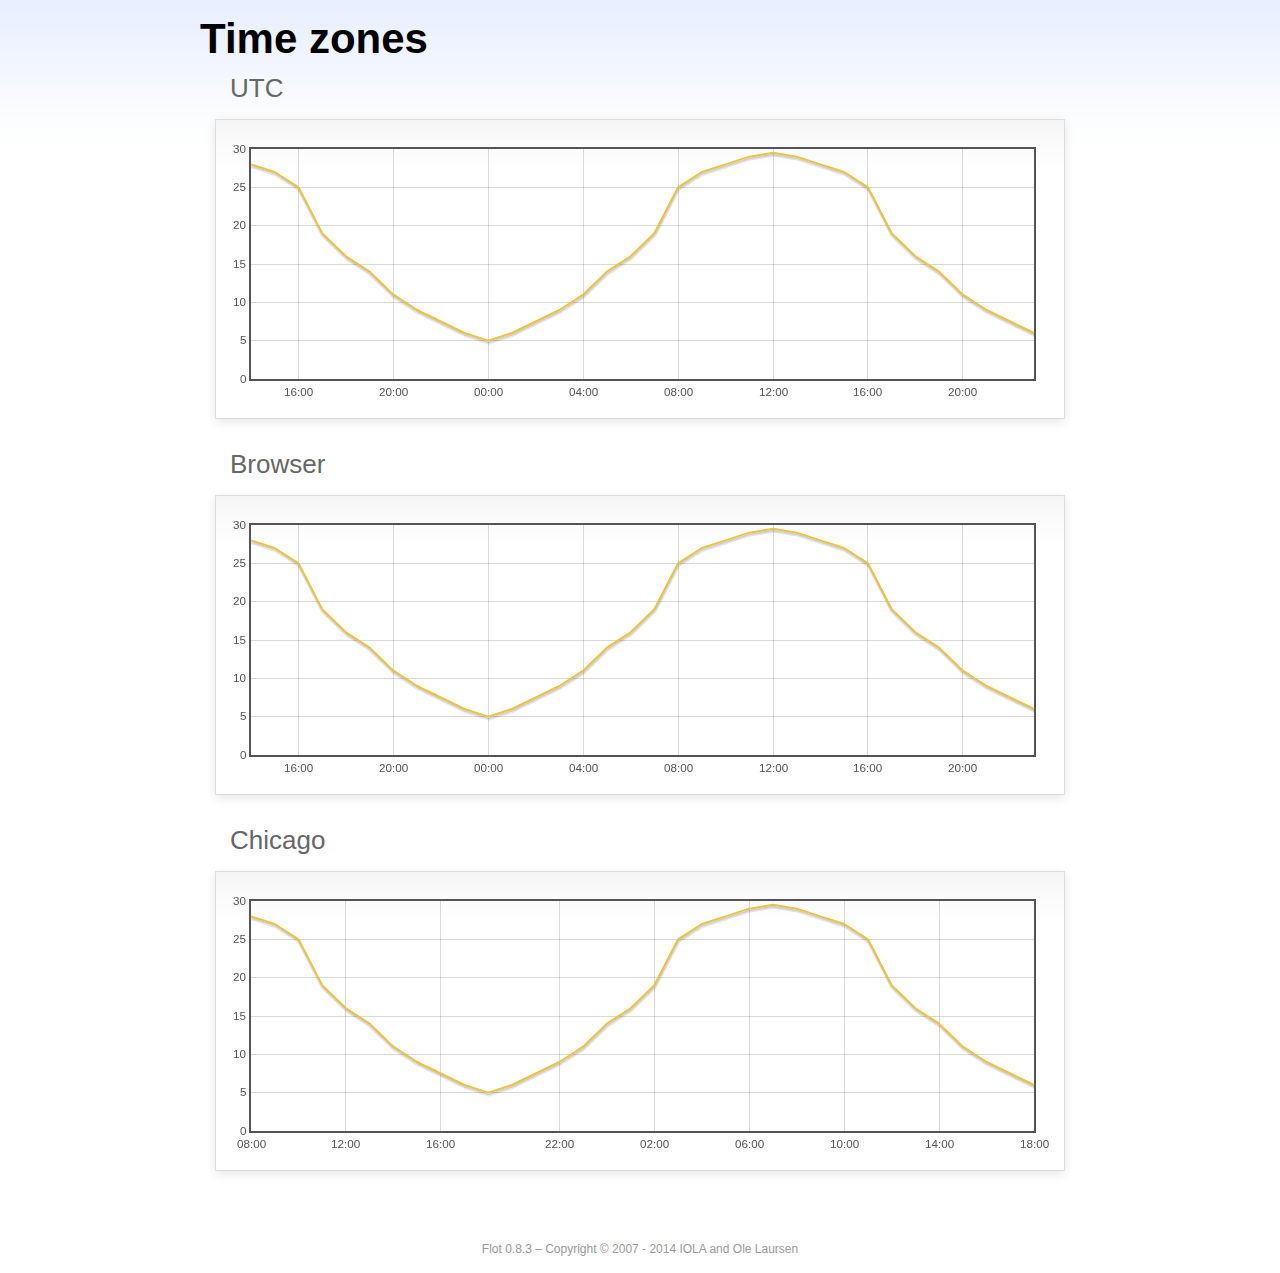
<file: app/static/assets/plugins/flot/examples/axes-time-zones/index.html>
<!DOCTYPE html PUBLIC "-//W3C//DTD HTML 4.01//EN" "http://www.w3.org/TR/html4/strict.dtd">
<html>
<head>
	<meta http-equiv="Content-Type" content="text/html; charset=utf-8">
	<title>Flot Examples: Time zones</title>
	<link href="../examples.css" rel="stylesheet" type="text/css">
	<!--[if lte IE 8]><script language="javascript" type="text/javascript" src="../../excanvas.min.js"></script><![endif]-->
	<script language="javascript" type="text/javascript" src="../../jquery.js"></script>
	<script language="javascript" type="text/javascript" src="../../jquery.flot.js"></script>
	<script language="javascript" type="text/javascript" src="../../jquery.flot.time.js"></script>
	<script language="javascript" type="text/javascript" src="date.js"></script>
	<script type="text/javascript">

	$(function() {

		timezoneJS.timezone.zoneFileBasePath = "tz";
		timezoneJS.timezone.defaultZoneFile = [];
		timezoneJS.timezone.init({async: false});

		var d = [
			[Date.UTC(2011, 2, 12, 14, 0, 0), 28],
			[Date.UTC(2011, 2, 12, 15, 0, 0), 27],
			[Date.UTC(2011, 2, 12, 16, 0, 0), 25],
			[Date.UTC(2011, 2, 12, 17, 0, 0), 19],
			[Date.UTC(2011, 2, 12, 18, 0, 0), 16],
			[Date.UTC(2011, 2, 12, 19, 0, 0), 14],
			[Date.UTC(2011, 2, 12, 20, 0, 0), 11],
			[Date.UTC(2011, 2, 12, 21, 0, 0), 9],
			[Date.UTC(2011, 2, 12, 22, 0, 0), 7.5],
			[Date.UTC(2011, 2, 12, 23, 0, 0), 6],
			[Date.UTC(2011, 2, 13, 0, 0, 0), 5],
			[Date.UTC(2011, 2, 13, 1, 0, 0), 6],
			[Date.UTC(2011, 2, 13, 2, 0, 0), 7.5],
			[Date.UTC(2011, 2, 13, 3, 0, 0), 9],
			[Date.UTC(2011, 2, 13, 4, 0, 0), 11],
			[Date.UTC(2011, 2, 13, 5, 0, 0), 14],
			[Date.UTC(2011, 2, 13, 6, 0, 0), 16],
			[Date.UTC(2011, 2, 13, 7, 0, 0), 19],
			[Date.UTC(2011, 2, 13, 8, 0, 0), 25],
			[Date.UTC(2011, 2, 13, 9, 0, 0), 27],
			[Date.UTC(2011, 2, 13, 10, 0, 0), 28],
			[Date.UTC(2011, 2, 13, 11, 0, 0), 29],
			[Date.UTC(2011, 2, 13, 12, 0, 0), 29.5],
			[Date.UTC(2011, 2, 13, 13, 0, 0), 29],
			[Date.UTC(2011, 2, 13, 14, 0, 0), 28],
			[Date.UTC(2011, 2, 13, 15, 0, 0), 27],
			[Date.UTC(2011, 2, 13, 16, 0, 0), 25],
			[Date.UTC(2011, 2, 13, 17, 0, 0), 19],
			[Date.UTC(2011, 2, 13, 18, 0, 0), 16],
			[Date.UTC(2011, 2, 13, 19, 0, 0), 14],
			[Date.UTC(2011, 2, 13, 20, 0, 0), 11],
			[Date.UTC(2011, 2, 13, 21, 0, 0), 9],
			[Date.UTC(2011, 2, 13, 22, 0, 0), 7.5],
			[Date.UTC(2011, 2, 13, 23, 0, 0), 6]
		];

		var plot = $.plot("#placeholderUTC", [d], {
			xaxis: {
				mode: "time"
			}
		});

		var plot = $.plot("#placeholderLocal", [d], {
			xaxis: {
				mode: "time",
				timezone: "browser"
			}
		});

		var plot = $.plot("#placeholderChicago", [d], {
			xaxis: {
				mode: "time",
				timezone: "America/Chicago"
			}
		});

		// Add the Flot version string to the footer

		$("#footer").prepend("Flot " + $.plot.version + " &ndash; ");
	});

	</script>
</head>
<body>

	<div id="header">
		<h2>Time zones</h2>
	</div>

	<div id="content">

		<h3>UTC</h3>
		<div class="demo-container" style="height: 300px;">
			<div id="placeholderUTC" class="demo-placeholder"></div>
		</div>

		<h3>Browser</h3>
		<div class="demo-container" style="height: 300px;">
			<div id="placeholderLocal" class="demo-placeholder"></div>
		</div>

		<h3>Chicago</h3>
		<div class="demo-container" style="height: 300px;">
			<div id="placeholderChicago" class="demo-placeholder"></div>
		</div>

	</div>

	<div id="footer">
		Copyright &copy; 2007 - 2014 IOLA and Ole Laursen
	</div>

</body>
</html>
</file>
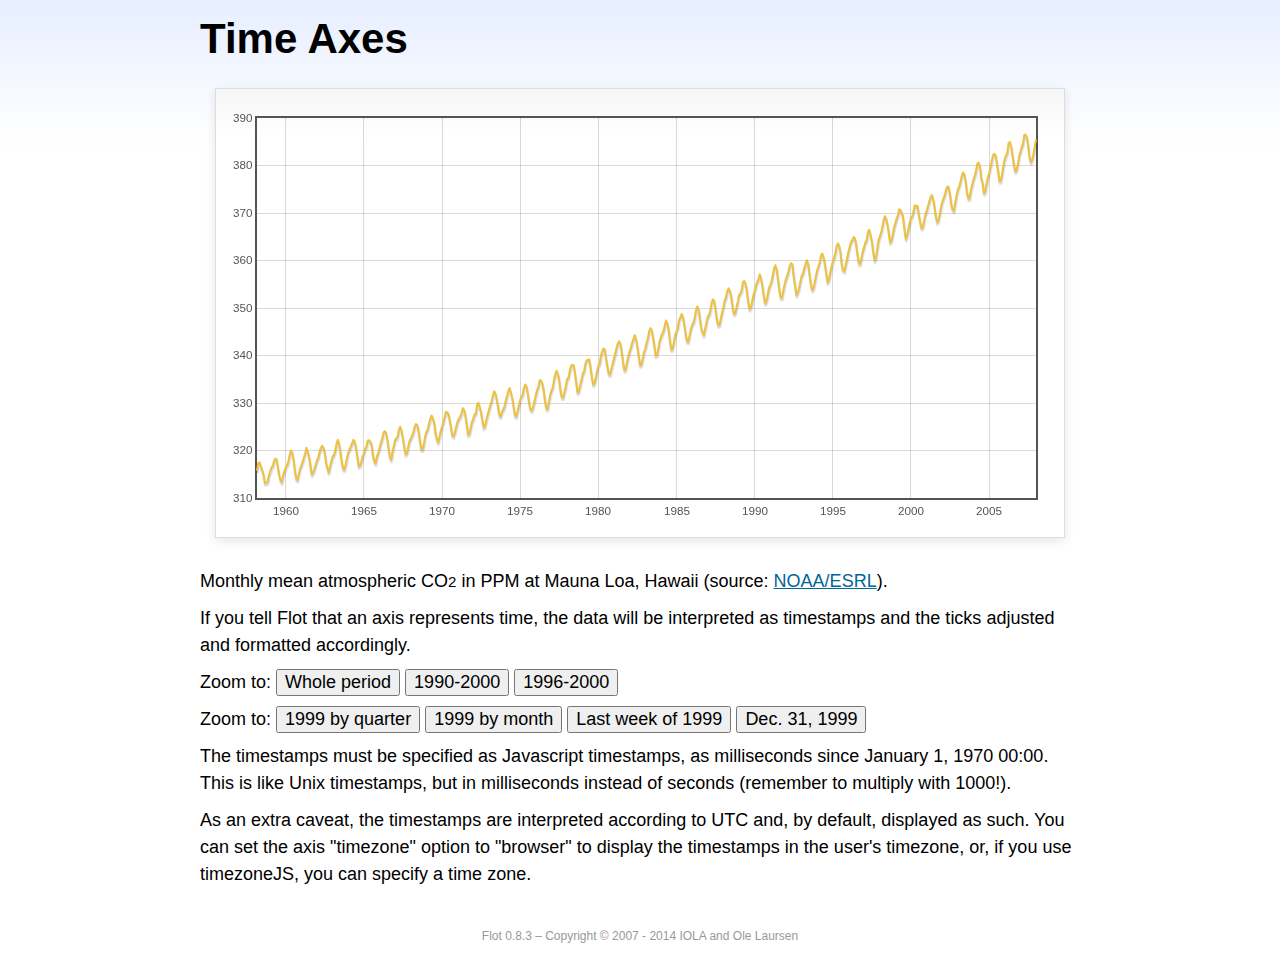
<file: app/static/assets/plugins/flot/examples/axes-time/index.html>
<!DOCTYPE html PUBLIC "-//W3C//DTD HTML 4.01//EN" "http://www.w3.org/TR/html4/strict.dtd">
<html>
<head>
	<meta http-equiv="Content-Type" content="text/html; charset=utf-8">
	<title>Flot Examples: Time Axes</title>
	<link href="../examples.css" rel="stylesheet" type="text/css">
	<!--[if lte IE 8]><script language="javascript" type="text/javascript" src="../../excanvas.min.js"></script><![endif]-->
	<script language="javascript" type="text/javascript" src="../../jquery.js"></script>
	<script language="javascript" type="text/javascript" src="../../jquery.flot.js"></script>
	<script language="javascript" type="text/javascript" src="../../jquery.flot.time.js"></script>
	<script type="text/javascript">

	$(function() {

		var d = [[-373597200000, 315.71], [-370918800000, 317.45], [-368326800000, 317.50], [-363056400000, 315.86], [-360378000000, 314.93], [-357699600000, 313.19], [-352429200000, 313.34], [-349837200000, 314.67], [-347158800000, 315.58], [-344480400000, 316.47], [-342061200000, 316.65], [-339382800000, 317.71], [-336790800000, 318.29], [-334112400000, 318.16], [-331520400000, 316.55], [-328842000000, 314.80], [-326163600000, 313.84], [-323571600000, 313.34], [-320893200000, 314.81], [-318301200000, 315.59], [-315622800000, 316.43], [-312944400000, 316.97], [-310438800000, 317.58], [-307760400000, 319.03], [-305168400000, 320.03], [-302490000000, 319.59], [-299898000000, 318.18], [-297219600000, 315.91], [-294541200000, 314.16], [-291949200000, 313.83], [-289270800000, 315.00], [-286678800000, 316.19], [-284000400000, 316.89], [-281322000000, 317.70], [-278902800000, 318.54], [-276224400000, 319.48], [-273632400000, 320.58], [-270954000000, 319.78], [-268362000000, 318.58], [-265683600000, 316.79], [-263005200000, 314.99], [-260413200000, 315.31], [-257734800000, 316.10], [-255142800000, 317.01], [-252464400000, 317.94], [-249786000000, 318.56], [-247366800000, 319.69], [-244688400000, 320.58], [-242096400000, 321.01], [-239418000000, 320.61], [-236826000000, 319.61], [-234147600000, 317.40], [-231469200000, 316.26], [-228877200000, 315.42], [-226198800000, 316.69], [-223606800000, 317.69], [-220928400000, 318.74], [-218250000000, 319.08], [-215830800000, 319.86], [-213152400000, 321.39], [-210560400000, 322.24], [-207882000000, 321.47], [-205290000000, 319.74], [-202611600000, 317.77], [-199933200000, 316.21], [-197341200000, 315.99], [-194662800000, 317.07], [-192070800000, 318.36], [-189392400000, 319.57], [-178938000000, 322.23], [-176259600000, 321.89], [-173667600000, 320.44], [-170989200000, 318.70], [-168310800000, 316.70], [-165718800000, 316.87], [-163040400000, 317.68], [-160448400000, 318.71], [-157770000000, 319.44], [-155091600000, 320.44], [-152672400000, 320.89], [-149994000000, 322.13], [-147402000000, 322.16], [-144723600000, 321.87], [-142131600000, 321.21], [-139453200000, 318.87], [-136774800000, 317.81], [-134182800000, 317.30], [-131504400000, 318.87], [-128912400000, 319.42], [-126234000000, 320.62], [-123555600000, 321.59], [-121136400000, 322.39], [-118458000000, 323.70], [-115866000000, 324.07], [-113187600000, 323.75], [-110595600000, 322.40], [-107917200000, 320.37], [-105238800000, 318.64], [-102646800000, 318.10], [-99968400000, 319.79], [-97376400000, 321.03], [-94698000000, 322.33], [-92019600000, 322.50], [-89600400000, 323.04], [-86922000000, 324.42], [-84330000000, 325.00], [-81651600000, 324.09], [-79059600000, 322.55], [-76381200000, 320.92], [-73702800000, 319.26], [-71110800000, 319.39], [-68432400000, 320.72], [-65840400000, 321.96], [-63162000000, 322.57], [-60483600000, 323.15], [-57978000000, 323.89], [-55299600000, 325.02], [-52707600000, 325.57], [-50029200000, 325.36], [-47437200000, 324.14], [-44758800000, 322.11], [-42080400000, 320.33], [-39488400000, 320.25], [-36810000000, 321.32], [-34218000000, 322.90], [-31539600000, 324.00], [-28861200000, 324.42], [-26442000000, 325.64], [-23763600000, 326.66], [-21171600000, 327.38], [-18493200000, 326.70], [-15901200000, 325.89], [-13222800000, 323.67], [-10544400000, 322.38], [-7952400000, 321.78], [-5274000000, 322.85], [-2682000000, 324.12], [-3600000, 325.06], [2674800000, 325.98], [5094000000, 326.93], [7772400000, 328.13], [10364400000, 328.07], [13042800000, 327.66], [15634800000, 326.35], [18313200000, 324.69], [20991600000, 323.10], [23583600000, 323.07], [26262000000, 324.01], [28854000000, 325.13], [31532400000, 326.17], [34210800000, 326.68], [36630000000, 327.18], [39308400000, 327.78], [41900400000, 328.92], [44578800000, 328.57], [47170800000, 327.37], [49849200000, 325.43], [52527600000, 323.36], [55119600000, 323.56], [57798000000, 324.80], [60390000000, 326.01], [63068400000, 326.77], [65746800000, 327.63], [68252400000, 327.75], [70930800000, 329.72], [73522800000, 330.07], [76201200000, 329.09], [78793200000, 328.05], [81471600000, 326.32], [84150000000, 324.84], [86742000000, 325.20], [89420400000, 326.50], [92012400000, 327.55], [94690800000, 328.54], [97369200000, 329.56], [99788400000, 330.30], [102466800000, 331.50], [105058800000, 332.48], [107737200000, 332.07], [110329200000, 330.87], [113007600000, 329.31], [115686000000, 327.51], [118278000000, 327.18], [120956400000, 328.16], [123548400000, 328.64], [126226800000, 329.35], [128905200000, 330.71], [131324400000, 331.48], [134002800000, 332.65], [136594800000, 333.16], [139273200000, 332.06], [141865200000, 330.99], [144543600000, 329.17], [147222000000, 327.41], [149814000000, 327.20], [152492400000, 328.33], [155084400000, 329.50], [157762800000, 330.68], [160441200000, 331.41], [162860400000, 331.85], [165538800000, 333.29], [168130800000, 333.91], [170809200000, 333.40], [173401200000, 331.78], [176079600000, 329.88], [178758000000, 328.57], [181350000000, 328.46], [184028400000, 329.26], [189298800000, 331.71], [191977200000, 332.76], [194482800000, 333.48], [197161200000, 334.78], [199753200000, 334.78], [202431600000, 334.17], [205023600000, 332.78], [207702000000, 330.64], [210380400000, 328.95], [212972400000, 328.77], [215650800000, 330.23], [218242800000, 331.69], [220921200000, 332.70], [223599600000, 333.24], [226018800000, 334.96], [228697200000, 336.04], [231289200000, 336.82], [233967600000, 336.13], [236559600000, 334.73], [239238000000, 332.52], [241916400000, 331.19], [244508400000, 331.19], [247186800000, 332.35], [249778800000, 333.47], [252457200000, 335.11], [255135600000, 335.26], [257554800000, 336.60], [260233200000, 337.77], [262825200000, 338.00], [265503600000, 337.99], [268095600000, 336.48], [270774000000, 334.37], [273452400000, 332.27], [276044400000, 332.41], [278722800000, 333.76], [281314800000, 334.83], [283993200000, 336.21], [286671600000, 336.64], [289090800000, 338.12], [291769200000, 339.02], [294361200000, 339.02], [297039600000, 339.20], [299631600000, 337.58], [302310000000, 335.55], [304988400000, 333.89], [307580400000, 334.14], [310258800000, 335.26], [312850800000, 336.71], [315529200000, 337.81], [318207600000, 338.29], [320713200000, 340.04], [323391600000, 340.86], [325980000000, 341.47], [328658400000, 341.26], [331250400000, 339.29], [333928800000, 337.60], [336607200000, 336.12], [339202800000, 336.08], [341881200000, 337.22], [344473200000, 338.34], [347151600000, 339.36], [349830000000, 340.51], [352249200000, 341.57], [354924000000, 342.56], [357516000000, 343.01], [360194400000, 342.47], [362786400000, 340.71], [365464800000, 338.52], [368143200000, 336.96], [370738800000, 337.13], [373417200000, 338.58], [376009200000, 339.89], [378687600000, 340.93], [381366000000, 341.69], [383785200000, 342.69], [389052000000, 344.30], [391730400000, 343.43], [394322400000, 341.88], [397000800000, 339.89], [399679200000, 337.95], [402274800000, 338.10], [404953200000, 339.27], [407545200000, 340.67], [410223600000, 341.42], [412902000000, 342.68], [415321200000, 343.46], [417996000000, 345.10], [420588000000, 345.76], [423266400000, 345.36], [425858400000, 343.91], [428536800000, 342.05], [431215200000, 340.00], [433810800000, 340.12], [436489200000, 341.33], [439081200000, 342.94], [441759600000, 343.87], [444438000000, 344.60], [446943600000, 345.20], [452210400000, 347.36], [454888800000, 346.74], [457480800000, 345.41], [460159200000, 343.01], [462837600000, 341.23], [465433200000, 341.52], [468111600000, 342.86], [470703600000, 344.41], [473382000000, 345.09], [476060400000, 345.89], [478479600000, 347.49], [481154400000, 348.00], [483746400000, 348.75], [486424800000, 348.19], [489016800000, 346.54], [491695200000, 344.63], [494373600000, 343.03], [496969200000, 342.92], [499647600000, 344.24], [502239600000, 345.62], [504918000000, 346.43], [507596400000, 346.94], [510015600000, 347.88], [512690400000, 349.57], [515282400000, 350.35], [517960800000, 349.72], [520552800000, 347.78], [523231200000, 345.86], [525909600000, 344.84], [528505200000, 344.32], [531183600000, 345.67], [533775600000, 346.88], [536454000000, 348.19], [539132400000, 348.55], [541551600000, 349.52], [544226400000, 351.12], [546818400000, 351.84], [549496800000, 351.49], [552088800000, 349.82], [554767200000, 347.63], [557445600000, 346.38], [560041200000, 346.49], [562719600000, 347.75], [565311600000, 349.03], [567990000000, 350.20], [570668400000, 351.61], [573174000000, 352.22], [575848800000, 353.53], [578440800000, 354.14], [581119200000, 353.62], [583711200000, 352.53], [586389600000, 350.41], [589068000000, 348.84], [591663600000, 348.94], [594342000000, 350.04], [596934000000, 351.29], [599612400000, 352.72], [602290800000, 353.10], [604710000000, 353.65], [607384800000, 355.43], [609976800000, 355.70], [612655200000, 355.11], [615247200000, 353.79], [617925600000, 351.42], [620604000000, 349.81], [623199600000, 350.11], [625878000000, 351.26], [628470000000, 352.63], [631148400000, 353.64], [633826800000, 354.72], [636246000000, 355.49], [638920800000, 356.09], [641512800000, 357.08], [644191200000, 356.11], [646783200000, 354.70], [649461600000, 352.68], [652140000000, 351.05], [654735600000, 351.36], [657414000000, 352.81], [660006000000, 354.22], [662684400000, 354.85], [665362800000, 355.66], [667782000000, 357.04], [670456800000, 358.40], [673048800000, 359.00], [675727200000, 357.99], [678319200000, 356.00], [680997600000, 353.78], [683676000000, 352.20], [686271600000, 352.22], [688950000000, 353.70], [691542000000, 354.98], [694220400000, 356.09], [696898800000, 356.85], [699404400000, 357.73], [702079200000, 358.91], [704671200000, 359.45], [707349600000, 359.19], [709941600000, 356.72], [712620000000, 354.79], [715298400000, 352.79], [717894000000, 353.20], [720572400000, 354.15], [723164400000, 355.39], [725842800000, 356.77], [728521200000, 357.17], [730940400000, 358.26], [733615200000, 359.16], [736207200000, 360.07], [738885600000, 359.41], [741477600000, 357.44], [744156000000, 355.30], [746834400000, 353.87], [749430000000, 354.04], [752108400000, 355.27], [754700400000, 356.70], [757378800000, 358.00], [760057200000, 358.81], [762476400000, 359.68], [765151200000, 361.13], [767743200000, 361.48], [770421600000, 360.60], [773013600000, 359.20], [775692000000, 357.23], [778370400000, 355.42], [780966000000, 355.89], [783644400000, 357.41], [786236400000, 358.74], [788914800000, 359.73], [791593200000, 360.61], [794012400000, 361.58], [796687200000, 363.05], [799279200000, 363.62], [801957600000, 363.03], [804549600000, 361.55], [807228000000, 358.94], [809906400000, 357.93], [812502000000, 357.80], [815180400000, 359.22], [817772400000, 360.44], [820450800000, 361.83], [823129200000, 362.95], [825634800000, 363.91], [828309600000, 364.28], [830901600000, 364.94], [833580000000, 364.70], [836172000000, 363.31], [838850400000, 361.15], [841528800000, 359.40], [844120800000, 359.34], [846802800000, 360.62], [849394800000, 361.96], [852073200000, 362.81], [854751600000, 363.87], [857170800000, 364.25], [859845600000, 366.02], [862437600000, 366.46], [865116000000, 365.32], [867708000000, 364.07], [870386400000, 361.95], [873064800000, 360.06], [875656800000, 360.49], [878338800000, 362.19], [880930800000, 364.12], [883609200000, 364.99], [886287600000, 365.82], [888706800000, 366.95], [891381600000, 368.42], [893973600000, 369.33], [896652000000, 368.78], [899244000000, 367.59], [901922400000, 365.84], [904600800000, 363.83], [907192800000, 364.18], [909874800000, 365.34], [912466800000, 366.93], [915145200000, 367.94], [917823600000, 368.82], [920242800000, 369.46], [922917600000, 370.77], [925509600000, 370.66], [928188000000, 370.10], [930780000000, 369.08], [933458400000, 366.66], [936136800000, 364.60], [938728800000, 365.17], [941410800000, 366.51], [944002800000, 367.89], [946681200000, 369.04], [949359600000, 369.35], [951865200000, 370.38], [954540000000, 371.63], [957132000000, 371.32], [959810400000, 371.53], [962402400000, 369.75], [965080800000, 368.23], [967759200000, 366.87], [970351200000, 366.94], [973033200000, 368.27], [975625200000, 369.64], [978303600000, 370.46], [980982000000, 371.44], [983401200000, 372.37], [986076000000, 373.33], [988668000000, 373.77], [991346400000, 373.09], [993938400000, 371.51], [996616800000, 369.55], [999295200000, 368.12], [1001887200000, 368.38], [1004569200000, 369.66], [1007161200000, 371.11], [1009839600000, 372.36], [1012518000000, 373.09], [1014937200000, 373.81], [1017612000000, 374.93], [1020204000000, 375.58], [1022882400000, 375.44], [1025474400000, 373.86], [1028152800000, 371.77], [1030831200000, 370.73], [1033423200000, 370.50], [1036105200000, 372.18], [1038697200000, 373.70], [1041375600000, 374.92], [1044054000000, 375.62], [1046473200000, 376.51], [1049148000000, 377.75], [1051740000000, 378.54], [1054418400000, 378.20], [1057010400000, 376.68], [1059688800000, 374.43], [1062367200000, 373.11], [1064959200000, 373.10], [1067641200000, 374.77], [1070233200000, 375.97], [1072911600000, 377.03], [1075590000000, 377.87], [1078095600000, 378.88], [1080770400000, 380.42], [1083362400000, 380.62], [1086040800000, 379.70], [1088632800000, 377.43], [1091311200000, 376.32], [1093989600000, 374.19], [1096581600000, 374.47], [1099263600000, 376.15], [1101855600000, 377.51], [1104534000000, 378.43], [1107212400000, 379.70], [1109631600000, 380.92], [1112306400000, 382.18], [1114898400000, 382.45], [1117576800000, 382.14], [1120168800000, 380.60], [1122847200000, 378.64], [1125525600000, 376.73], [1128117600000, 376.84], [1130799600000, 378.29], [1133391600000, 380.06], [1136070000000, 381.40], [1138748400000, 382.20], [1141167600000, 382.66], [1143842400000, 384.69], [1146434400000, 384.94], [1149112800000, 384.01], [1151704800000, 382.14], [1154383200000, 380.31], [1157061600000, 378.81], [1159653600000, 379.03], [1162335600000, 380.17], [1164927600000, 381.85], [1167606000000, 382.94], [1170284400000, 383.86], [1172703600000, 384.49], [1175378400000, 386.37], [1177970400000, 386.54], [1180648800000, 385.98], [1183240800000, 384.36], [1185919200000, 381.85], [1188597600000, 380.74], [1191189600000, 381.15], [1193871600000, 382.38], [1196463600000, 383.94], [1199142000000, 385.44]]; 

		$.plot("#placeholder", [d], {
			xaxis: { mode: "time" }
		});

		$("#whole").click(function () {
			$.plot("#placeholder", [d], {
				xaxis: { mode: "time" }
			});
		});

		$("#nineties").click(function () {
			$.plot("#placeholder", [d], {
				xaxis: {
					mode: "time",
					min: (new Date(1990, 0, 1)).getTime(),
					max: (new Date(2000, 0, 1)).getTime()
				}
			});
		});

		$("#latenineties").click(function () {
			$.plot("#placeholder", [d], {
				xaxis: {
					mode: "time",
					minTickSize: [1, "year"],
					min: (new Date(1996, 0, 1)).getTime(),
					max: (new Date(2000, 0, 1)).getTime()
				}
			});
		});

		$("#ninetyninequarters").click(function () {
			$.plot("#placeholder", [d], {
				xaxis: {
					mode: "time",
					minTickSize: [1, "quarter"],
					min: (new Date(1999, 0, 1)).getTime(),
					max: (new Date(2000, 0, 1)).getTime()
				}
			});
		});

		$("#ninetynine").click(function () {
			$.plot("#placeholder", [d], {
				xaxis: {
					mode: "time",
					minTickSize: [1, "month"],
					min: (new Date(1999, 0, 1)).getTime(),
					max: (new Date(2000, 0, 1)).getTime()
				}
			});
		});

		$("#lastweekninetynine").click(function () {
			$.plot("#placeholder", [d], {
				xaxis: {
					mode: "time",
					minTickSize: [1, "day"],
					min: (new Date(1999, 11, 25)).getTime(),
					max: (new Date(2000, 0, 1)).getTime(),
					timeformat: "%a"
				}
			});
		});

		$("#lastdayninetynine").click(function () {
			$.plot("#placeholder", [d], {
				xaxis: {
					mode: "time",
					minTickSize: [1, "hour"],
					min: (new Date(1999, 11, 31)).getTime(),
					max: (new Date(2000, 0, 1)).getTime(),
					twelveHourClock: true
				}
			});
		});

		// Add the Flot version string to the footer

		$("#footer").prepend("Flot " + $.plot.version + " &ndash; ");
	});

	</script>
</head>
<body>

	<div id="header">
		<h2>Time Axes</h2>
	</div>

	<div id="content">

		<div class="demo-container">
			<div id="placeholder" class="demo-placeholder"></div>
		</div>

		<p>Monthly mean atmospheric CO<sub>2</sub> in PPM at Mauna Loa, Hawaii (source: <a href="http://www.esrl.noaa.gov/gmd/ccgg/trends/">NOAA/ESRL</a>).</p>

		<p>If you tell Flot that an axis represents time, the data will be interpreted as timestamps and the ticks adjusted and formatted accordingly.</p>

		<p>Zoom to: <button id="whole">Whole period</button>
		<button id="nineties">1990-2000</button>
		<button id="latenineties">1996-2000</button></p>

		<p>Zoom to: <button id="ninetyninequarters">1999 by quarter</button>
		<button id="ninetynine">1999 by month</button>
		<button id="lastweekninetynine">Last week of 1999</button>
		<button id="lastdayninetynine">Dec. 31, 1999</button></p>

		<p>The timestamps must be specified as Javascript timestamps, as milliseconds since January 1, 1970 00:00. This is like Unix timestamps, but in milliseconds instead of seconds (remember to multiply with 1000!).</p>

		<p>As an extra caveat, the timestamps are interpreted according to UTC and, by default, displayed as such. You can set the axis "timezone" option to "browser" to display the timestamps in the user's timezone, or, if you use timezoneJS, you can specify a time zone.</p>

	</div>

	<div id="footer">
		Copyright &copy; 2007 - 2014 IOLA and Ole Laursen
	</div>

</body>
</html>
</file>
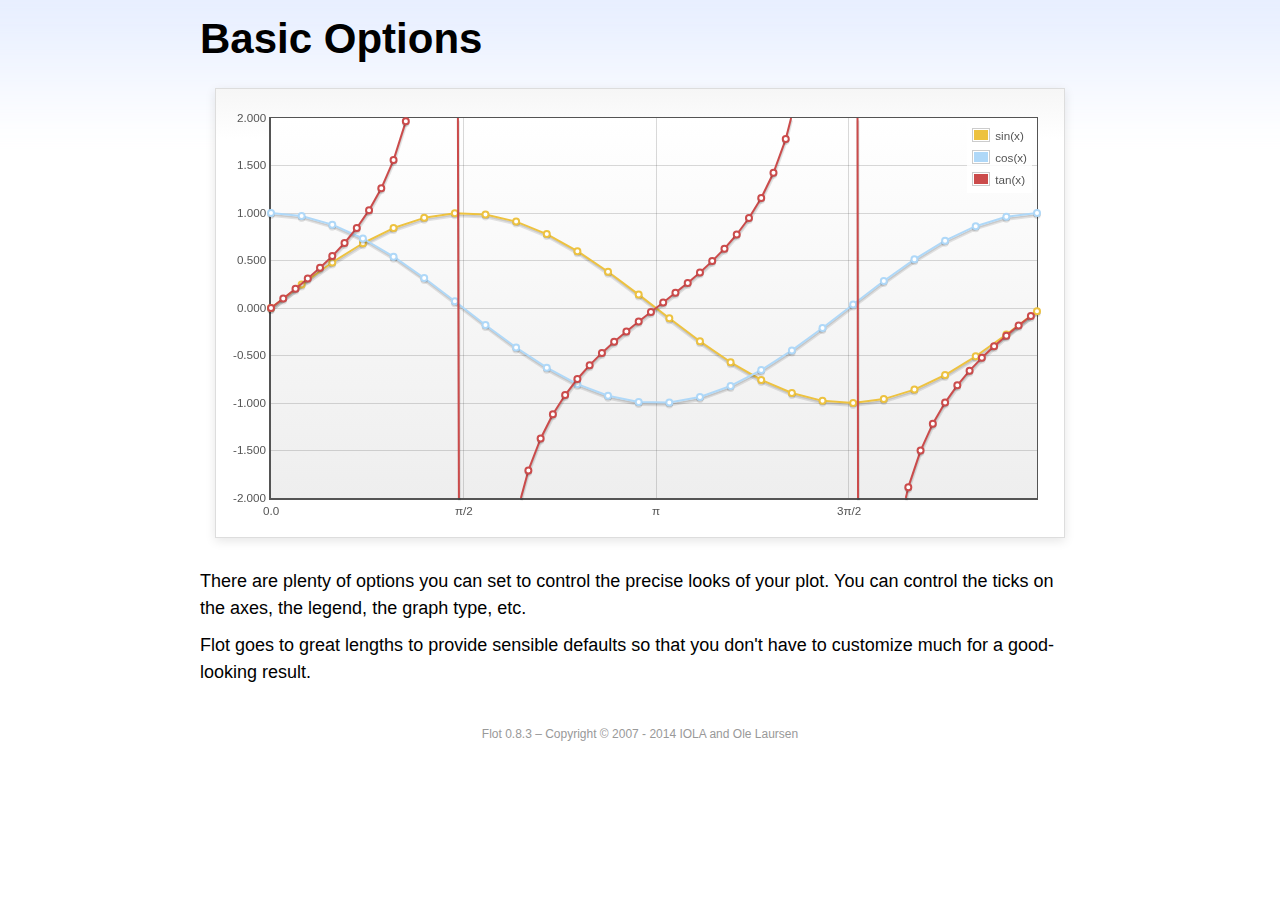
<file: app/static/assets/plugins/flot/examples/basic-options/index.html>
<!DOCTYPE html PUBLIC "-//W3C//DTD HTML 4.01//EN" "http://www.w3.org/TR/html4/strict.dtd">
<html>
<head>
	<meta http-equiv="Content-Type" content="text/html; charset=utf-8">
	<title>Flot Examples: Basic Options</title>
	<link href="../examples.css" rel="stylesheet" type="text/css">
	<!--[if lte IE 8]><script language="javascript" type="text/javascript" src="../../excanvas.min.js"></script><![endif]-->
	<script language="javascript" type="text/javascript" src="../../jquery.js"></script>
	<script language="javascript" type="text/javascript" src="../../jquery.flot.js"></script>
	<script type="text/javascript">

	$(function () {

		var d1 = [];
		for (var i = 0; i < Math.PI * 2; i += 0.25) {
			d1.push([i, Math.sin(i)]);
		}

		var d2 = [];
		for (var i = 0; i < Math.PI * 2; i += 0.25) {
			d2.push([i, Math.cos(i)]);
		}

		var d3 = [];
		for (var i = 0; i < Math.PI * 2; i += 0.1) {
			d3.push([i, Math.tan(i)]);
		}

		$.plot("#placeholder", [
			{ label: "sin(x)", data: d1 },
			{ label: "cos(x)", data: d2 },
			{ label: "tan(x)", data: d3 }
		], {
			series: {
				lines: { show: true },
				points: { show: true }
			},
			xaxis: {
				ticks: [
					0, [ Math.PI/2, "\u03c0/2" ], [ Math.PI, "\u03c0" ],
					[ Math.PI * 3/2, "3\u03c0/2" ], [ Math.PI * 2, "2\u03c0" ]
				]
			},
			yaxis: {
				ticks: 10,
				min: -2,
				max: 2,
				tickDecimals: 3
			},
			grid: {
				backgroundColor: { colors: [ "#fff", "#eee" ] },
				borderWidth: {
					top: 1,
					right: 1,
					bottom: 2,
					left: 2
				}
			}
		});

		// Add the Flot version string to the footer

		$("#footer").prepend("Flot " + $.plot.version + " &ndash; ");
	});

	</script>
</head>
<body>

	<div id="header">
		<h2>Basic Options</h2>
	</div>

	<div id="content">

		<div class="demo-container">
			<div id="placeholder" class="demo-placeholder"></div>
		</div>

		<p>There are plenty of options you can set to control the precise looks of your plot. You can control the ticks on the axes, the legend, the graph type, etc.</p>

		<p>Flot goes to great lengths to provide sensible defaults so that you don't have to customize much for a good-looking result.</p>

	</div>

	<div id="footer">
		Copyright &copy; 2007 - 2014 IOLA and Ole Laursen
	</div>

</body>
</html>
</file>
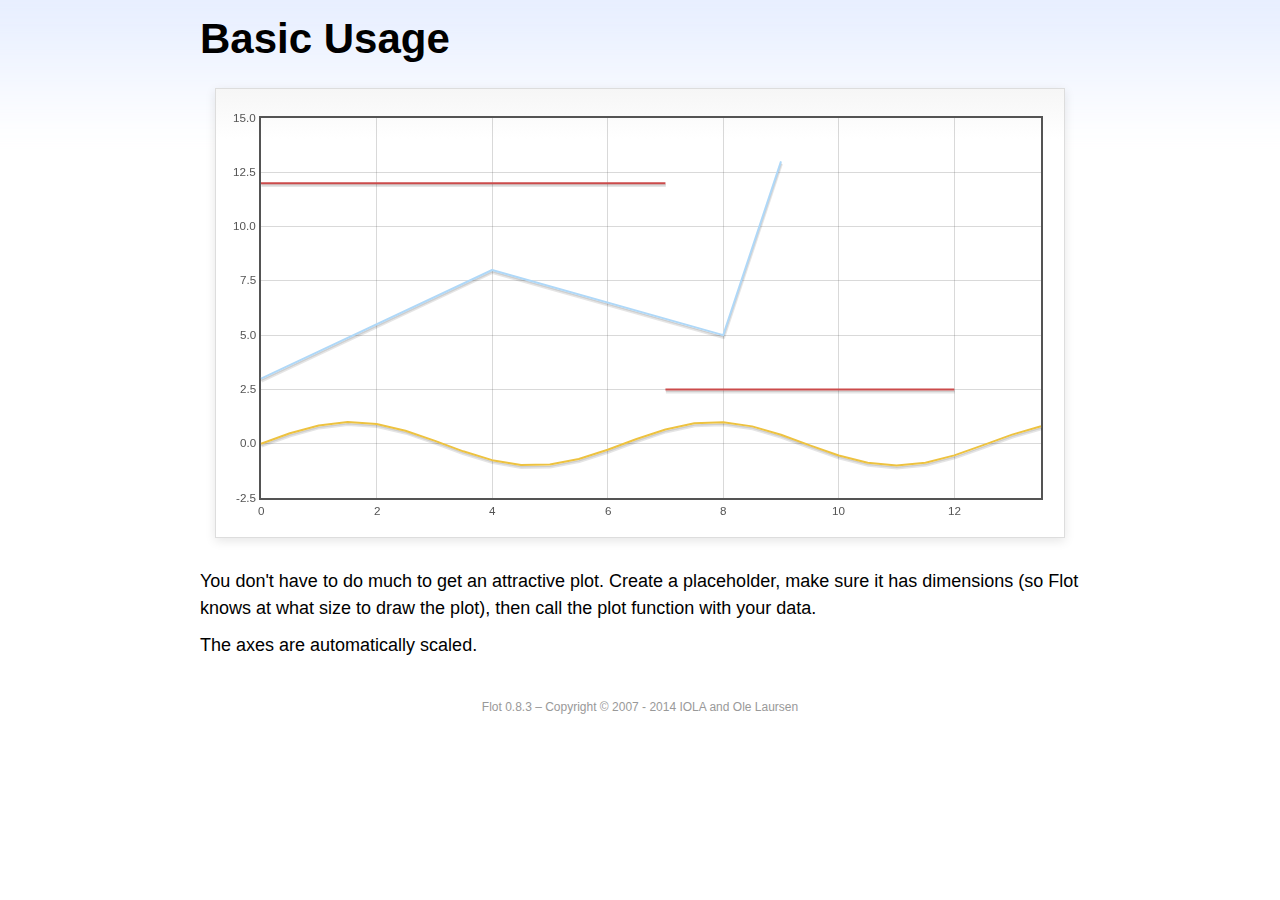
<file: app/static/assets/plugins/flot/examples/basic-usage/index.html>
<!DOCTYPE html PUBLIC "-//W3C//DTD HTML 4.01//EN" "http://www.w3.org/TR/html4/strict.dtd">
<html>
<head>
	<meta http-equiv="Content-Type" content="text/html; charset=utf-8">
	<title>Flot Examples: Basic Usage</title>
	<link href="../examples.css" rel="stylesheet" type="text/css">
	<!--[if lte IE 8]><script language="javascript" type="text/javascript" src="../../excanvas.min.js"></script><![endif]-->
	<script language="javascript" type="text/javascript" src="../../jquery.js"></script>
	<script language="javascript" type="text/javascript" src="../../jquery.flot.js"></script>
	<script type="text/javascript">

	$(function() {

		var d1 = [];
		for (var i = 0; i < 14; i += 0.5) {
			d1.push([i, Math.sin(i)]);
		}

		var d2 = [[0, 3], [4, 8], [8, 5], [9, 13]];

		// A null signifies separate line segments

		var d3 = [[0, 12], [7, 12], null, [7, 2.5], [12, 2.5]];

		$.plot("#placeholder", [ d1, d2, d3 ]);

		// Add the Flot version string to the footer

		$("#footer").prepend("Flot " + $.plot.version + " &ndash; ");
	});

	</script>
</head>
<body>

	<div id="header">
		<h2>Basic Usage</h2>
	</div>

	<div id="content">

		<div class="demo-container">
			<div id="placeholder" class="demo-placeholder"></div>
		</div>

		<p>You don't have to do much to get an attractive plot.  Create a placeholder, make sure it has dimensions (so Flot knows at what size to draw the plot), then call the plot function with your data.</p>

		<p>The axes are automatically scaled.</p>

	</div>

	<div id="footer">
		Copyright &copy; 2007 - 2014 IOLA and Ole Laursen
	</div>

</body>
</html>
</file>
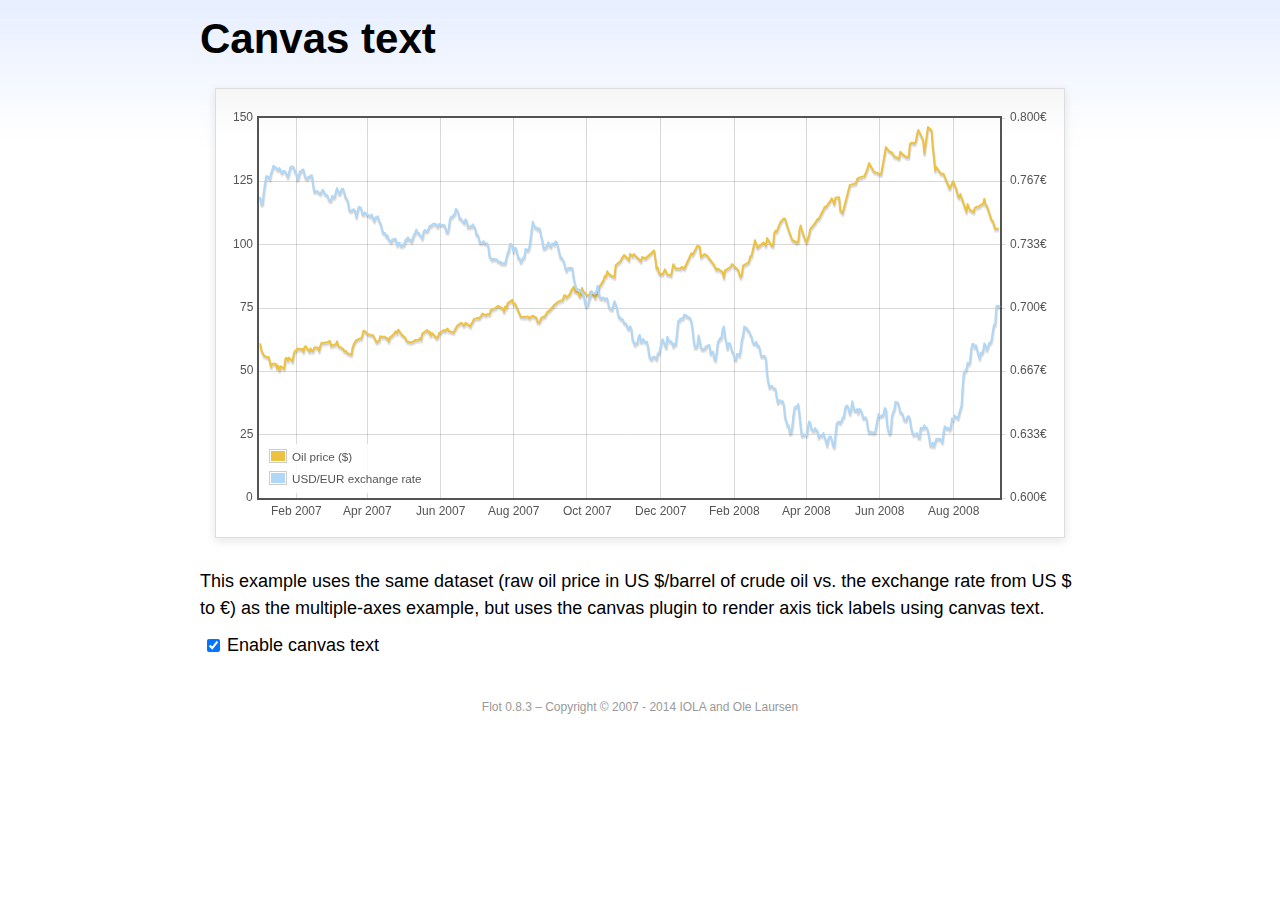
<file: app/static/assets/plugins/flot/examples/canvas/index.html>
<!DOCTYPE html PUBLIC "-//W3C//DTD HTML 4.01//EN" "http://www.w3.org/TR/html4/strict.dtd">
<html>
<head>
	<meta http-equiv="Content-Type" content="text/html; charset=utf-8">
	<title>Flot Examples: Canvas text</title>
	<link href="../examples.css" rel="stylesheet" type="text/css">
	<!--[if lte IE 8]><script language="javascript" type="text/javascript" src="../../excanvas.min.js"></script><![endif]-->
	<script language="javascript" type="text/javascript" src="../../jquery.js"></script>
	<script language="javascript" type="text/javascript" src="../../jquery.flot.js"></script>
	<script language="javascript" type="text/javascript" src="../../jquery.flot.time.js"></script>
	<script language="javascript" type="text/javascript" src="../../jquery.flot.canvas.js"></script>
	<script type="text/javascript">

	$(function() {

		var oilPrices = [[1167692400000,61.05], [1167778800000,58.32], [1167865200000,57.35], [1167951600000,56.31], [1168210800000,55.55], [1168297200000,55.64], [1168383600000,54.02], [1168470000000,51.88], [1168556400000,52.99], [1168815600000,52.99], [1168902000000,51.21], [1168988400000,52.24], [1169074800000,50.48], [1169161200000,51.99], [1169420400000,51.13], [1169506800000,55.04], [1169593200000,55.37], [1169679600000,54.23], [1169766000000,55.42], [1170025200000,54.01], [1170111600000,56.97], [1170198000000,58.14], [1170284400000,58.14], [1170370800000,59.02], [1170630000000,58.74], [1170716400000,58.88], [1170802800000,57.71], [1170889200000,59.71], [1170975600000,59.89], [1171234800000,57.81], [1171321200000,59.06], [1171407600000,58.00], [1171494000000,57.99], [1171580400000,59.39], [1171839600000,59.39], [1171926000000,58.07], [1172012400000,60.07], [1172098800000,61.14], [1172444400000,61.39], [1172530800000,61.46], [1172617200000,61.79], [1172703600000,62.00], [1172790000000,60.07], [1173135600000,60.69], [1173222000000,61.82], [1173308400000,60.05], [1173654000000,58.91], [1173740400000,57.93], [1173826800000,58.16], [1173913200000,57.55], [1173999600000,57.11], [1174258800000,56.59], [1174345200000,59.61], [1174518000000,61.69], [1174604400000,62.28], [1174860000000,62.91], [1174946400000,62.93], [1175032800000,64.03], [1175119200000,66.03], [1175205600000,65.87], [1175464800000,64.64], [1175637600000,64.38], [1175724000000,64.28], [1175810400000,64.28], [1176069600000,61.51], [1176156000000,61.89], [1176242400000,62.01], [1176328800000,63.85], [1176415200000,63.63], [1176674400000,63.61], [1176760800000,63.10], [1176847200000,63.13], [1176933600000,61.83], [1177020000000,63.38], [1177279200000,64.58], [1177452000000,65.84], [1177538400000,65.06], [1177624800000,66.46], [1177884000000,64.40], [1178056800000,63.68], [1178143200000,63.19], [1178229600000,61.93], [1178488800000,61.47], [1178575200000,61.55], [1178748000000,61.81], [1178834400000,62.37], [1179093600000,62.46], [1179180000000,63.17], [1179266400000,62.55], [1179352800000,64.94], [1179698400000,66.27], [1179784800000,65.50], [1179871200000,65.77], [1179957600000,64.18], [1180044000000,65.20], [1180389600000,63.15], [1180476000000,63.49], [1180562400000,65.08], [1180908000000,66.30], [1180994400000,65.96], [1181167200000,66.93], [1181253600000,65.98], [1181599200000,65.35], [1181685600000,66.26], [1181858400000,68.00], [1182117600000,69.09], [1182204000000,69.10], [1182290400000,68.19], [1182376800000,68.19], [1182463200000,69.14], [1182722400000,68.19], [1182808800000,67.77], [1182895200000,68.97], [1182981600000,69.57], [1183068000000,70.68], [1183327200000,71.09], [1183413600000,70.92], [1183586400000,71.81], [1183672800000,72.81], [1183932000000,72.19], [1184018400000,72.56], [1184191200000,72.50], [1184277600000,74.15], [1184623200000,75.05], [1184796000000,75.92], [1184882400000,75.57], [1185141600000,74.89], [1185228000000,73.56], [1185314400000,75.57], [1185400800000,74.95], [1185487200000,76.83], [1185832800000,78.21], [1185919200000,76.53], [1186005600000,76.86], [1186092000000,76.00], [1186437600000,71.59], [1186696800000,71.47], [1186956000000,71.62], [1187042400000,71.00], [1187301600000,71.98], [1187560800000,71.12], [1187647200000,69.47], [1187733600000,69.26], [1187820000000,69.83], [1187906400000,71.09], [1188165600000,71.73], [1188338400000,73.36], [1188511200000,74.04], [1188856800000,76.30], [1189116000000,77.49], [1189461600000,78.23], [1189548000000,79.91], [1189634400000,80.09], [1189720800000,79.10], [1189980000000,80.57], [1190066400000,81.93], [1190239200000,83.32], [1190325600000,81.62], [1190584800000,80.95], [1190671200000,79.53], [1190757600000,80.30], [1190844000000,82.88], [1190930400000,81.66], [1191189600000,80.24], [1191276000000,80.05], [1191362400000,79.94], [1191448800000,81.44], [1191535200000,81.22], [1191794400000,79.02], [1191880800000,80.26], [1191967200000,80.30], [1192053600000,83.08], [1192140000000,83.69], [1192399200000,86.13], [1192485600000,87.61], [1192572000000,87.40], [1192658400000,89.47], [1192744800000,88.60], [1193004000000,87.56], [1193090400000,87.56], [1193176800000,87.10], [1193263200000,91.86], [1193612400000,93.53], [1193698800000,94.53], [1193871600000,95.93], [1194217200000,93.98], [1194303600000,96.37], [1194476400000,95.46], [1194562800000,96.32], [1195081200000,93.43], [1195167600000,95.10], [1195426800000,94.64], [1195513200000,95.10], [1196031600000,97.70], [1196118000000,94.42], [1196204400000,90.62], [1196290800000,91.01], [1196377200000,88.71], [1196636400000,88.32], [1196809200000,90.23], [1196982000000,88.28], [1197241200000,87.86], [1197327600000,90.02], [1197414000000,92.25], [1197586800000,90.63], [1197846000000,90.63], [1197932400000,90.49], [1198018800000,91.24], [1198105200000,91.06], [1198191600000,90.49], [1198710000000,96.62], [1198796400000,96.00], [1199142000000,99.62], [1199314800000,99.18], [1199401200000,95.09], [1199660400000,96.33], [1199833200000,95.67], [1200351600000,91.90], [1200438000000,90.84], [1200524400000,90.13], [1200610800000,90.57], [1200956400000,89.21], [1201042800000,86.99], [1201129200000,89.85], [1201474800000,90.99], [1201561200000,91.64], [1201647600000,92.33], [1201734000000,91.75], [1202079600000,90.02], [1202166000000,88.41], [1202252400000,87.14], [1202338800000,88.11], [1202425200000,91.77], [1202770800000,92.78], [1202857200000,93.27], [1202943600000,95.46], [1203030000000,95.46], [1203289200000,101.74], [1203462000000,98.81], [1203894000000,100.88], [1204066800000,99.64], [1204153200000,102.59], [1204239600000,101.84], [1204498800000,99.52], [1204585200000,99.52], [1204671600000,104.52], [1204758000000,105.47], [1204844400000,105.15], [1205103600000,108.75], [1205276400000,109.92], [1205362800000,110.33], [1205449200000,110.21], [1205708400000,105.68], [1205967600000,101.84], [1206313200000,100.86], [1206399600000,101.22], [1206486000000,105.90], [1206572400000,107.58], [1206658800000,105.62], [1206914400000,101.58], [1207000800000,100.98], [1207173600000,103.83], [1207260000000,106.23], [1207605600000,108.50], [1207778400000,110.11], [1207864800000,110.14], [1208210400000,113.79], [1208296800000,114.93], [1208383200000,114.86], [1208728800000,117.48], [1208815200000,118.30], [1208988000000,116.06], [1209074400000,118.52], [1209333600000,118.75], [1209420000000,113.46], [1209592800000,112.52], [1210024800000,121.84], [1210111200000,123.53], [1210197600000,123.69], [1210543200000,124.23], [1210629600000,125.80], [1210716000000,126.29], [1211148000000,127.05], [1211320800000,129.07], [1211493600000,132.19], [1211839200000,128.85], [1212357600000,127.76], [1212703200000,138.54], [1212962400000,136.80], [1213135200000,136.38], [1213308000000,134.86], [1213653600000,134.01], [1213740000000,136.68], [1213912800000,135.65], [1214172000000,134.62], [1214258400000,134.62], [1214344800000,134.62], [1214431200000,139.64], [1214517600000,140.21], [1214776800000,140.00], [1214863200000,140.97], [1214949600000,143.57], [1215036000000,145.29], [1215381600000,141.37], [1215468000000,136.04], [1215727200000,146.40], [1215986400000,145.18], [1216072800000,138.74], [1216159200000,134.60], [1216245600000,129.29], [1216332000000,130.65], [1216677600000,127.95], [1216850400000,127.95], [1217282400000,122.19], [1217455200000,124.08], [1217541600000,125.10], [1217800800000,121.41], [1217887200000,119.17], [1217973600000,118.58], [1218060000000,120.02], [1218405600000,114.45], [1218492000000,113.01], [1218578400000,116.00], [1218751200000,113.77], [1219010400000,112.87], [1219096800000,114.53], [1219269600000,114.98], [1219356000000,114.98], [1219701600000,116.27], [1219788000000,118.15], [1219874400000,115.59], [1219960800000,115.46], [1220306400000,109.71], [1220392800000,109.35], [1220565600000,106.23], [1220824800000,106.34]];

		var exchangeRates = [[1167606000000,0.7580], [1167692400000,0.7580], [1167778800000,0.75470], [1167865200000,0.75490], [1167951600000,0.76130], [1168038000000,0.76550], [1168124400000,0.76930], [1168210800000,0.76940], [1168297200000,0.76880], [1168383600000,0.76780], [1168470000000,0.77080], [1168556400000,0.77270], [1168642800000,0.77490], [1168729200000,0.77410], [1168815600000,0.77410], [1168902000000,0.77320], [1168988400000,0.77270], [1169074800000,0.77370], [1169161200000,0.77240], [1169247600000,0.77120], [1169334000000,0.7720], [1169420400000,0.77210], [1169506800000,0.77170], [1169593200000,0.77040], [1169679600000,0.7690], [1169766000000,0.77110], [1169852400000,0.7740], [1169938800000,0.77450], [1170025200000,0.77450], [1170111600000,0.7740], [1170198000000,0.77160], [1170284400000,0.77130], [1170370800000,0.76780], [1170457200000,0.76880], [1170543600000,0.77180], [1170630000000,0.77180], [1170716400000,0.77280], [1170802800000,0.77290], [1170889200000,0.76980], [1170975600000,0.76850], [1171062000000,0.76810], [1171148400000,0.7690], [1171234800000,0.7690], [1171321200000,0.76980], [1171407600000,0.76990], [1171494000000,0.76510], [1171580400000,0.76130], [1171666800000,0.76160], [1171753200000,0.76140], [1171839600000,0.76140], [1171926000000,0.76070], [1172012400000,0.76020], [1172098800000,0.76110], [1172185200000,0.76220], [1172271600000,0.76150], [1172358000000,0.75980], [1172444400000,0.75980], [1172530800000,0.75920], [1172617200000,0.75730], [1172703600000,0.75660], [1172790000000,0.75670], [1172876400000,0.75910], [1172962800000,0.75820], [1173049200000,0.75850], [1173135600000,0.76130], [1173222000000,0.76310], [1173308400000,0.76150], [1173394800000,0.760], [1173481200000,0.76130], [1173567600000,0.76270], [1173654000000,0.76270], [1173740400000,0.76080], [1173826800000,0.75830], [1173913200000,0.75750], [1173999600000,0.75620], [1174086000000,0.7520], [1174172400000,0.75120], [1174258800000,0.75120], [1174345200000,0.75170], [1174431600000,0.7520], [1174518000000,0.75110], [1174604400000,0.7480], [1174690800000,0.75090], [1174777200000,0.75310], [1174860000000,0.75310], [1174946400000,0.75270], [1175032800000,0.74980], [1175119200000,0.74930], [1175205600000,0.75040], [1175292000000,0.750], [1175378400000,0.74910], [1175464800000,0.74910], [1175551200000,0.74850], [1175637600000,0.74840], [1175724000000,0.74920], [1175810400000,0.74710], [1175896800000,0.74590], [1175983200000,0.74770], [1176069600000,0.74770], [1176156000000,0.74830], [1176242400000,0.74580], [1176328800000,0.74480], [1176415200000,0.7430], [1176501600000,0.73990], [1176588000000,0.73950], [1176674400000,0.73950], [1176760800000,0.73780], [1176847200000,0.73820], [1176933600000,0.73620], [1177020000000,0.73550], [1177106400000,0.73480], [1177192800000,0.73610], [1177279200000,0.73610], [1177365600000,0.73650], [1177452000000,0.73620], [1177538400000,0.73310], [1177624800000,0.73390], [1177711200000,0.73440], [1177797600000,0.73270], [1177884000000,0.73270], [1177970400000,0.73360], [1178056800000,0.73330], [1178143200000,0.73590], [1178229600000,0.73590], [1178316000000,0.73720], [1178402400000,0.7360], [1178488800000,0.7360], [1178575200000,0.7350], [1178661600000,0.73650], [1178748000000,0.73840], [1178834400000,0.73950], [1178920800000,0.74130], [1179007200000,0.73970], [1179093600000,0.73960], [1179180000000,0.73850], [1179266400000,0.73780], [1179352800000,0.73660], [1179439200000,0.740], [1179525600000,0.74110], [1179612000000,0.74060], [1179698400000,0.74050], [1179784800000,0.74140], [1179871200000,0.74310], [1179957600000,0.74310], [1180044000000,0.74380], [1180130400000,0.74430], [1180216800000,0.74430], [1180303200000,0.74430], [1180389600000,0.74340], [1180476000000,0.74290], [1180562400000,0.74420], [1180648800000,0.7440], [1180735200000,0.74390], [1180821600000,0.74370], [1180908000000,0.74370], [1180994400000,0.74290], [1181080800000,0.74030], [1181167200000,0.73990], [1181253600000,0.74180], [1181340000000,0.74680], [1181426400000,0.7480], [1181512800000,0.7480], [1181599200000,0.7490], [1181685600000,0.74940], [1181772000000,0.75220], [1181858400000,0.75150], [1181944800000,0.75020], [1182031200000,0.74720], [1182117600000,0.74720], [1182204000000,0.74620], [1182290400000,0.74550], [1182376800000,0.74490], [1182463200000,0.74670], [1182549600000,0.74580], [1182636000000,0.74270], [1182722400000,0.74270], [1182808800000,0.7430], [1182895200000,0.74290], [1182981600000,0.7440], [1183068000000,0.7430], [1183154400000,0.74220], [1183240800000,0.73880], [1183327200000,0.73880], [1183413600000,0.73690], [1183500000000,0.73450], [1183586400000,0.73450], [1183672800000,0.73450], [1183759200000,0.73520], [1183845600000,0.73410], [1183932000000,0.73410], [1184018400000,0.7340], [1184104800000,0.73240], [1184191200000,0.72720], [1184277600000,0.72640], [1184364000000,0.72550], [1184450400000,0.72580], [1184536800000,0.72580], [1184623200000,0.72560], [1184709600000,0.72570], [1184796000000,0.72470], [1184882400000,0.72430], [1184968800000,0.72440], [1185055200000,0.72350], [1185141600000,0.72350], [1185228000000,0.72350], [1185314400000,0.72350], [1185400800000,0.72620], [1185487200000,0.72880], [1185573600000,0.73010], [1185660000000,0.73370], [1185746400000,0.73370], [1185832800000,0.73240], [1185919200000,0.72970], [1186005600000,0.73170], [1186092000000,0.73150], [1186178400000,0.72880], [1186264800000,0.72630], [1186351200000,0.72630], [1186437600000,0.72420], [1186524000000,0.72530], [1186610400000,0.72640], [1186696800000,0.7270], [1186783200000,0.73120], [1186869600000,0.73050], [1186956000000,0.73050], [1187042400000,0.73180], [1187128800000,0.73580], [1187215200000,0.74090], [1187301600000,0.74540], [1187388000000,0.74370], [1187474400000,0.74240], [1187560800000,0.74240], [1187647200000,0.74150], [1187733600000,0.74190], [1187820000000,0.74140], [1187906400000,0.73770], [1187992800000,0.73550], [1188079200000,0.73150], [1188165600000,0.73150], [1188252000000,0.7320], [1188338400000,0.73320], [1188424800000,0.73460], [1188511200000,0.73280], [1188597600000,0.73230], [1188684000000,0.7340], [1188770400000,0.7340], [1188856800000,0.73360], [1188943200000,0.73510], [1189029600000,0.73460], [1189116000000,0.73210], [1189202400000,0.72940], [1189288800000,0.72660], [1189375200000,0.72660], [1189461600000,0.72540], [1189548000000,0.72420], [1189634400000,0.72130], [1189720800000,0.71970], [1189807200000,0.72090], [1189893600000,0.7210], [1189980000000,0.7210], [1190066400000,0.7210], [1190152800000,0.72090], [1190239200000,0.71590], [1190325600000,0.71330], [1190412000000,0.71050], [1190498400000,0.70990], [1190584800000,0.70990], [1190671200000,0.70930], [1190757600000,0.70930], [1190844000000,0.70760], [1190930400000,0.7070], [1191016800000,0.70490], [1191103200000,0.70120], [1191189600000,0.70110], [1191276000000,0.70190], [1191362400000,0.70460], [1191448800000,0.70630], [1191535200000,0.70890], [1191621600000,0.70770], [1191708000000,0.70770], [1191794400000,0.70770], [1191880800000,0.70910], [1191967200000,0.71180], [1192053600000,0.70790], [1192140000000,0.70530], [1192226400000,0.7050], [1192312800000,0.70550], [1192399200000,0.70550], [1192485600000,0.70450], [1192572000000,0.70510], [1192658400000,0.70510], [1192744800000,0.70170], [1192831200000,0.70], [1192917600000,0.69950], [1193004000000,0.69940], [1193090400000,0.70140], [1193176800000,0.70360], [1193263200000,0.70210], [1193349600000,0.70020], [1193436000000,0.69670], [1193522400000,0.6950], [1193612400000,0.6950], [1193698800000,0.69390], [1193785200000,0.6940], [1193871600000,0.69220], [1193958000000,0.69190], [1194044400000,0.69140], [1194130800000,0.68940], [1194217200000,0.68910], [1194303600000,0.69040], [1194390000000,0.6890], [1194476400000,0.68340], [1194562800000,0.68230], [1194649200000,0.68070], [1194735600000,0.68150], [1194822000000,0.68150], [1194908400000,0.68470], [1194994800000,0.68590], [1195081200000,0.68220], [1195167600000,0.68270], [1195254000000,0.68370], [1195340400000,0.68230], [1195426800000,0.68220], [1195513200000,0.68220], [1195599600000,0.67920], [1195686000000,0.67460], [1195772400000,0.67350], [1195858800000,0.67310], [1195945200000,0.67420], [1196031600000,0.67440], [1196118000000,0.67390], [1196204400000,0.67310], [1196290800000,0.67610], [1196377200000,0.67610], [1196463600000,0.67850], [1196550000000,0.68180], [1196636400000,0.68360], [1196722800000,0.68230], [1196809200000,0.68050], [1196895600000,0.67930], [1196982000000,0.68490], [1197068400000,0.68330], [1197154800000,0.68250], [1197241200000,0.68250], [1197327600000,0.68160], [1197414000000,0.67990], [1197500400000,0.68130], [1197586800000,0.68090], [1197673200000,0.68680], [1197759600000,0.69330], [1197846000000,0.69330], [1197932400000,0.69450], [1198018800000,0.69440], [1198105200000,0.69460], [1198191600000,0.69640], [1198278000000,0.69650], [1198364400000,0.69560], [1198450800000,0.69560], [1198537200000,0.6950], [1198623600000,0.69480], [1198710000000,0.69280], [1198796400000,0.68870], [1198882800000,0.68240], [1198969200000,0.67940], [1199055600000,0.67940], [1199142000000,0.68030], [1199228400000,0.68550], [1199314800000,0.68240], [1199401200000,0.67910], [1199487600000,0.67830], [1199574000000,0.67850], [1199660400000,0.67850], [1199746800000,0.67970], [1199833200000,0.680], [1199919600000,0.68030], [1200006000000,0.68050], [1200092400000,0.6760], [1200178800000,0.6770], [1200265200000,0.6770], [1200351600000,0.67360], [1200438000000,0.67260], [1200524400000,0.67640], [1200610800000,0.68210], [1200697200000,0.68310], [1200783600000,0.68420], [1200870000000,0.68420], [1200956400000,0.68870], [1201042800000,0.69030], [1201129200000,0.68480], [1201215600000,0.68240], [1201302000000,0.67880], [1201388400000,0.68140], [1201474800000,0.68140], [1201561200000,0.67970], [1201647600000,0.67690], [1201734000000,0.67650], [1201820400000,0.67330], [1201906800000,0.67290], [1201993200000,0.67580], [1202079600000,0.67580], [1202166000000,0.6750], [1202252400000,0.6780], [1202338800000,0.68330], [1202425200000,0.68560], [1202511600000,0.69030], [1202598000000,0.68960], [1202684400000,0.68960], [1202770800000,0.68820], [1202857200000,0.68790], [1202943600000,0.68620], [1203030000000,0.68520], [1203116400000,0.68230], [1203202800000,0.68130], [1203289200000,0.68130], [1203375600000,0.68220], [1203462000000,0.68020], [1203548400000,0.68020], [1203634800000,0.67840], [1203721200000,0.67480], [1203807600000,0.67470], [1203894000000,0.67470], [1203980400000,0.67480], [1204066800000,0.67330], [1204153200000,0.6650], [1204239600000,0.66110], [1204326000000,0.65830], [1204412400000,0.6590], [1204498800000,0.6590], [1204585200000,0.65810], [1204671600000,0.65780], [1204758000000,0.65740], [1204844400000,0.65320], [1204930800000,0.65020], [1205017200000,0.65140], [1205103600000,0.65140], [1205190000000,0.65070], [1205276400000,0.6510], [1205362800000,0.64890], [1205449200000,0.64240], [1205535600000,0.64060], [1205622000000,0.63820], [1205708400000,0.63820], [1205794800000,0.63410], [1205881200000,0.63440], [1205967600000,0.63780], [1206054000000,0.64390], [1206140400000,0.64780], [1206226800000,0.64810], [1206313200000,0.64810], [1206399600000,0.64940], [1206486000000,0.64380], [1206572400000,0.63770], [1206658800000,0.63290], [1206745200000,0.63360], [1206831600000,0.63330], [1206914400000,0.63330], [1207000800000,0.6330], [1207087200000,0.63710], [1207173600000,0.64030], [1207260000000,0.63960], [1207346400000,0.63640], [1207432800000,0.63560], [1207519200000,0.63560], [1207605600000,0.63680], [1207692000000,0.63570], [1207778400000,0.63540], [1207864800000,0.6320], [1207951200000,0.63320], [1208037600000,0.63280], [1208124000000,0.63310], [1208210400000,0.63420], [1208296800000,0.63210], [1208383200000,0.63020], [1208469600000,0.62780], [1208556000000,0.63080], [1208642400000,0.63240], [1208728800000,0.63240], [1208815200000,0.63070], [1208901600000,0.62770], [1208988000000,0.62690], [1209074400000,0.63350], [1209160800000,0.63920], [1209247200000,0.640], [1209333600000,0.64010], [1209420000000,0.63960], [1209506400000,0.64070], [1209592800000,0.64230], [1209679200000,0.64290], [1209765600000,0.64720], [1209852000000,0.64850], [1209938400000,0.64860], [1210024800000,0.64670], [1210111200000,0.64440], [1210197600000,0.64670], [1210284000000,0.65090], [1210370400000,0.64780], [1210456800000,0.64610], [1210543200000,0.64610], [1210629600000,0.64680], [1210716000000,0.64490], [1210802400000,0.6470], [1210888800000,0.64610], [1210975200000,0.64520], [1211061600000,0.64220], [1211148000000,0.64220], [1211234400000,0.64250], [1211320800000,0.64140], [1211407200000,0.63660], [1211493600000,0.63460], [1211580000000,0.6350], [1211666400000,0.63460], [1211752800000,0.63460], [1211839200000,0.63430], [1211925600000,0.63460], [1212012000000,0.63790], [1212098400000,0.64160], [1212184800000,0.64420], [1212271200000,0.64310], [1212357600000,0.64310], [1212444000000,0.64350], [1212530400000,0.6440], [1212616800000,0.64730], [1212703200000,0.64690], [1212789600000,0.63860], [1212876000000,0.63560], [1212962400000,0.6340], [1213048800000,0.63460], [1213135200000,0.6430], [1213221600000,0.64520], [1213308000000,0.64670], [1213394400000,0.65060], [1213480800000,0.65040], [1213567200000,0.65030], [1213653600000,0.64810], [1213740000000,0.64510], [1213826400000,0.6450], [1213912800000,0.64410], [1213999200000,0.64140], [1214085600000,0.64090], [1214172000000,0.64090], [1214258400000,0.64280], [1214344800000,0.64310], [1214431200000,0.64180], [1214517600000,0.63710], [1214604000000,0.63490], [1214690400000,0.63330], [1214776800000,0.63340], [1214863200000,0.63380], [1214949600000,0.63420], [1215036000000,0.6320], [1215122400000,0.63180], [1215208800000,0.6370], [1215295200000,0.63680], [1215381600000,0.63680], [1215468000000,0.63830], [1215554400000,0.63710], [1215640800000,0.63710], [1215727200000,0.63550], [1215813600000,0.6320], [1215900000000,0.62770], [1215986400000,0.62760], [1216072800000,0.62910], [1216159200000,0.62740], [1216245600000,0.62930], [1216332000000,0.63110], [1216418400000,0.6310], [1216504800000,0.63120], [1216591200000,0.63120], [1216677600000,0.63040], [1216764000000,0.62940], [1216850400000,0.63480], [1216936800000,0.63780], [1217023200000,0.63680], [1217109600000,0.63680], [1217196000000,0.63680], [1217282400000,0.6360], [1217368800000,0.6370], [1217455200000,0.64180], [1217541600000,0.64110], [1217628000000,0.64350], [1217714400000,0.64270], [1217800800000,0.64270], [1217887200000,0.64190], [1217973600000,0.64460], [1218060000000,0.64680], [1218146400000,0.64870], [1218232800000,0.65940], [1218319200000,0.66660], [1218405600000,0.66660], [1218492000000,0.66780], [1218578400000,0.67120], [1218664800000,0.67050], [1218751200000,0.67180], [1218837600000,0.67840], [1218924000000,0.68110], [1219010400000,0.68110], [1219096800000,0.67940], [1219183200000,0.68040], [1219269600000,0.67810], [1219356000000,0.67560], [1219442400000,0.67350], [1219528800000,0.67630], [1219615200000,0.67620], [1219701600000,0.67770], [1219788000000,0.68150], [1219874400000,0.68020], [1219960800000,0.6780], [1220047200000,0.67960], [1220133600000,0.68170], [1220220000000,0.68170], [1220306400000,0.68320], [1220392800000,0.68770], [1220479200000,0.69120], [1220565600000,0.69140], [1220652000000,0.70090], [1220738400000,0.70120], [1220824800000,0.7010], [1220911200000,0.70050]];

		var data = [
			{ data: oilPrices, label: "Oil price ($)" },
			{ data: exchangeRates, label: "USD/EUR exchange rate", yaxis: 2 }
		];

		var options = {
			canvas: true,
			xaxes: [ { mode: "time" } ],
			yaxes: [ { min: 0 }, {
				position: "right",
				alignTicksWithAxis: 1,
				tickFormatter: function(value, axis) {
					return value.toFixed(axis.tickDecimals) + "€";
				}
			} ],
			legend: { position: "sw" }
		}

		$.plot("#placeholder", data, options);

		$("input").change(function () {
			options.canvas = $(this).is(":checked");
			$.plot("#placeholder", data, options);
		});

		// Add the Flot version string to the footer

		$("#footer").prepend("Flot " + $.plot.version + " &ndash; ");
	});

	</script>
</head>
<body>

	<div id="header">
		<h2>Canvas text</h2>
	</div>

	<div id="content">

		<div class="demo-container">
			<div id="placeholder" class="demo-placeholder"></div>
		</div>

		<p>This example uses the same dataset (raw oil price in US $/barrel of crude oil vs. the exchange rate from US $ to €) as the multiple-axes example, but uses the canvas plugin to render axis tick labels using canvas text.</p>

		<p><input type="checkbox" checked="checked">Enable canvas text</input></p>

	</div>

	<div id="footer">
		Copyright &copy; 2007 - 2014 IOLA and Ole Laursen
	</div>

</body>
</html>
</file>
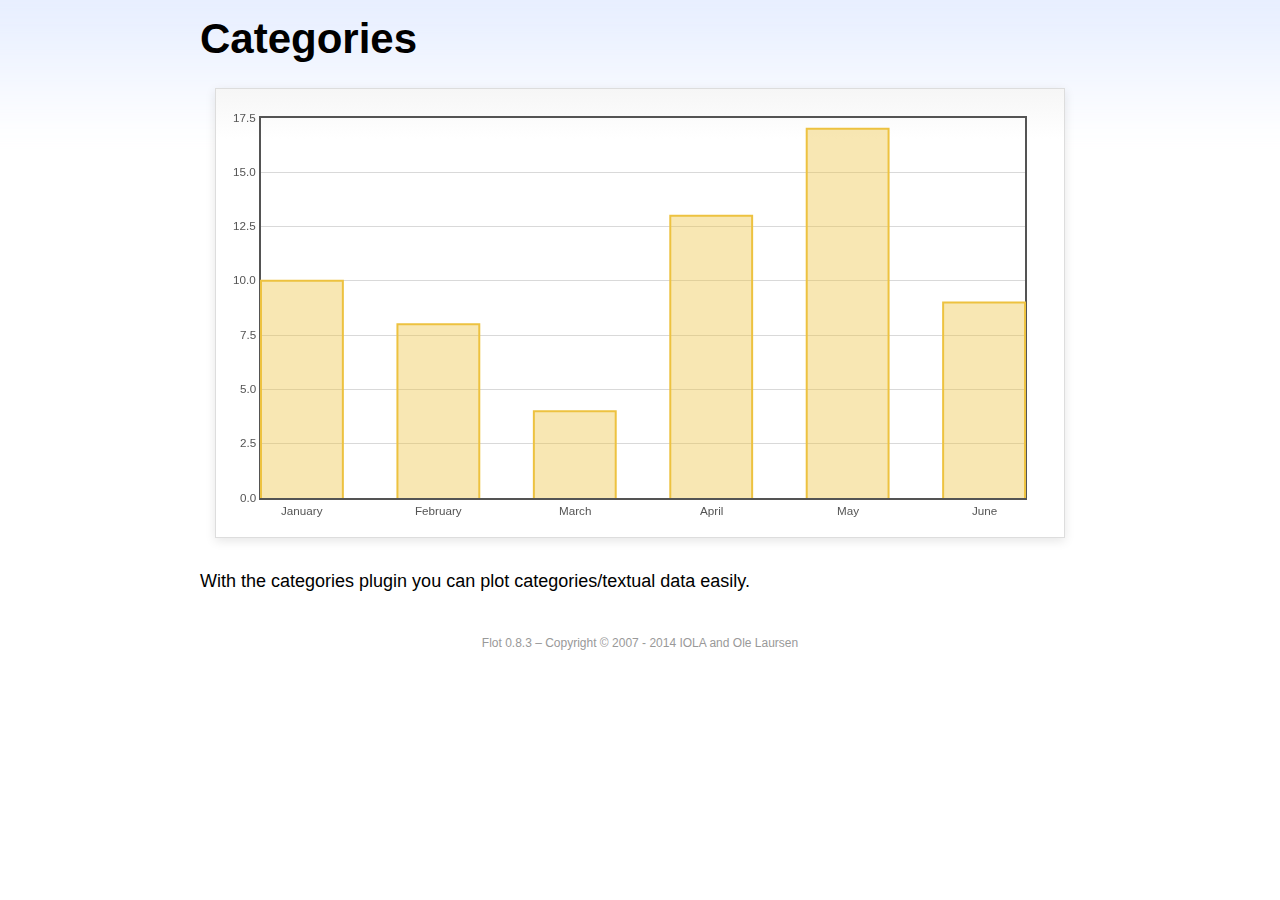
<file: app/static/assets/plugins/flot/examples/categories/index.html>
<!DOCTYPE html PUBLIC "-//W3C//DTD HTML 4.01//EN" "http://www.w3.org/TR/html4/strict.dtd">
<html>
<head>
	<meta http-equiv="Content-Type" content="text/html; charset=utf-8">
	<title>Flot Examples: Categories</title>
	<link href="../examples.css" rel="stylesheet" type="text/css">
	<!--[if lte IE 8]><script language="javascript" type="text/javascript" src="../../excanvas.min.js"></script><![endif]-->
	<script language="javascript" type="text/javascript" src="../../jquery.js"></script>
	<script language="javascript" type="text/javascript" src="../../jquery.flot.js"></script>
	<script language="javascript" type="text/javascript" src="../../jquery.flot.categories.js"></script>
	<script type="text/javascript">

	$(function() {

		var data = [ ["January", 10], ["February", 8], ["March", 4], ["April", 13], ["May", 17], ["June", 9] ];

		$.plot("#placeholder", [ data ], {
			series: {
				bars: {
					show: true,
					barWidth: 0.6,
					align: "center"
				}
			},
			xaxis: {
				mode: "categories",
				tickLength: 0
			}
		});

		// Add the Flot version string to the footer

		$("#footer").prepend("Flot " + $.plot.version + " &ndash; ");
	});

	</script>
</head>
<body>

	<div id="header">
		<h2>Categories</h2>
	</div>

	<div id="content">

		<div class="demo-container">
			<div id="placeholder" class="demo-placeholder"></div>
		</div>

		<p>With the categories plugin you can plot categories/textual data easily.</p>

	</div>

	<div id="footer">
		Copyright &copy; 2007 - 2014 IOLA and Ole Laursen
	</div>

</body>
</html>
</file>
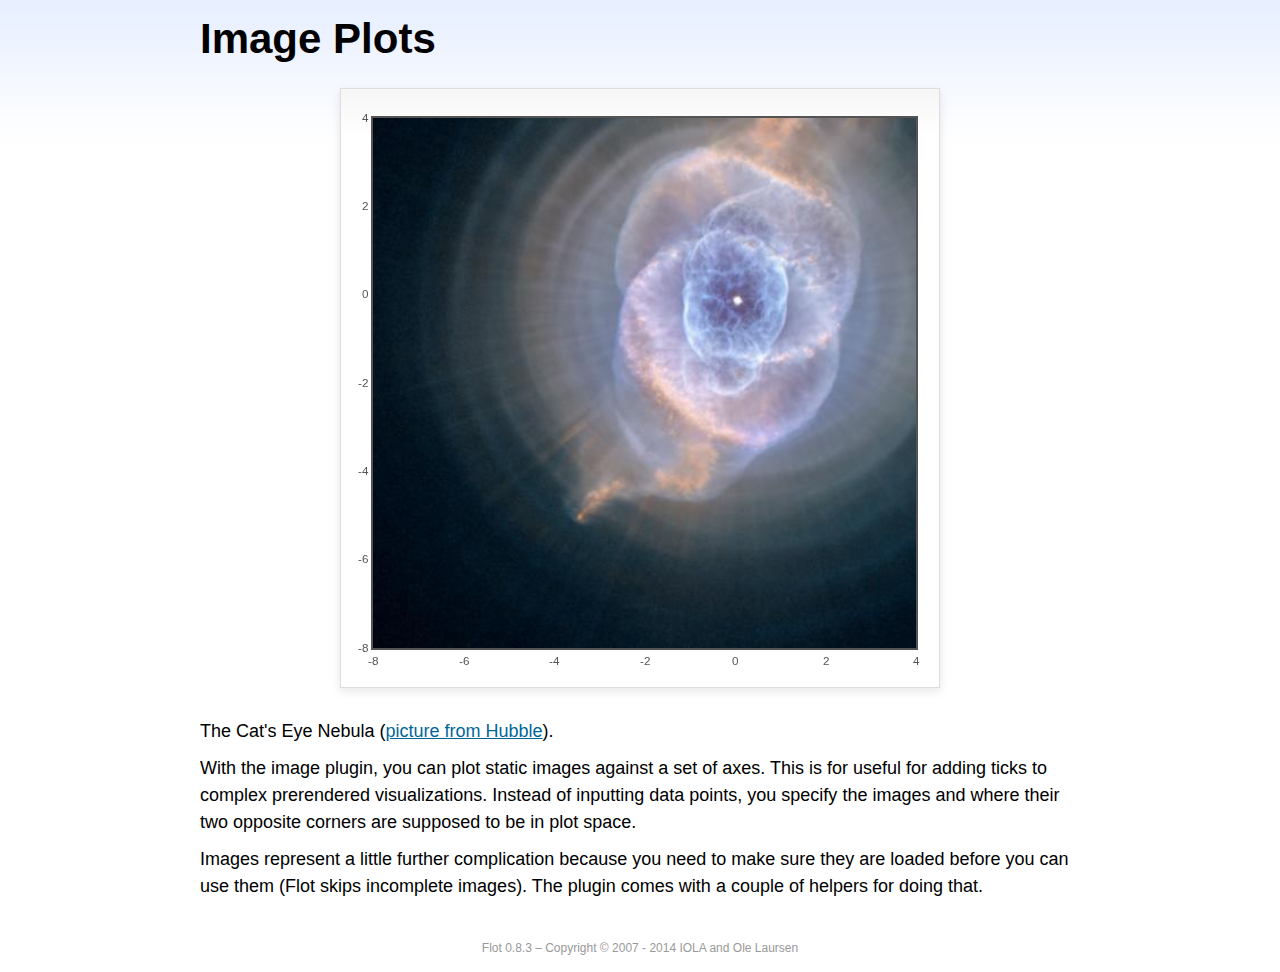
<file: app/static/assets/plugins/flot/examples/image/index.html>
<!DOCTYPE html PUBLIC "-//W3C//DTD HTML 4.01//EN" "http://www.w3.org/TR/html4/strict.dtd">
<html>
<head>
	<meta http-equiv="Content-Type" content="text/html; charset=utf-8">
	<title>Flot Examples: Image Plots</title>
	<link href="../examples.css" rel="stylesheet" type="text/css">
	<!--[if lte IE 8]><script language="javascript" type="text/javascript" src="../../excanvas.min.js"></script><![endif]-->
	<script language="javascript" type="text/javascript" src="../../jquery.js"></script>
	<script language="javascript" type="text/javascript" src="../../jquery.flot.js"></script>
	<script language="javascript" type="text/javascript" src="../../jquery.flot.image.js"></script>
	<script type="text/javascript">

	$(function() {

		var data = [[["hs-2004-27-a-large-web.jpg", -10, -10, 10, 10]]];

		var options = {
			series: {
				images: {
					show: true
				}
			},
			xaxis: {
				min: -8,
				max: 4
			},
			yaxis: {
				min: -8,
				max: 4
			}
		};

		$.plot.image.loadDataImages(data, options, function () {
			$.plot("#placeholder", data, options);
		});

		// Add the Flot version string to the footer

		$("#footer").prepend("Flot " + $.plot.version + " &ndash; ");
	});

	</script>
</head>
<body>

	<div id="header">
		<h2>Image Plots</h2>
	</div>

	<div id="content">

		<div class="demo-container" style="width:600px;height:600px;">
			<div id="placeholder" class="demo-placeholder"></div>
		</div>

		<p>The Cat's Eye Nebula (<a href="http://hubblesite.org/gallery/album/nebula/pr2004027a/">picture from Hubble</a>).</p>

		<p>With the image plugin, you can plot static images against a set of axes. This is for useful for adding ticks to complex prerendered visualizations. Instead of inputting data points, you specify the images and where their two opposite corners are supposed to be in plot space.</p>

		<p>Images represent a little further complication because you need to make sure they are loaded before you can use them (Flot skips incomplete images). The plugin comes with a couple of helpers for doing that.</p>

	</div>

	<div id="footer">
		Copyright &copy; 2007 - 2014 IOLA and Ole Laursen
	</div>

</body>
</html>
</file>
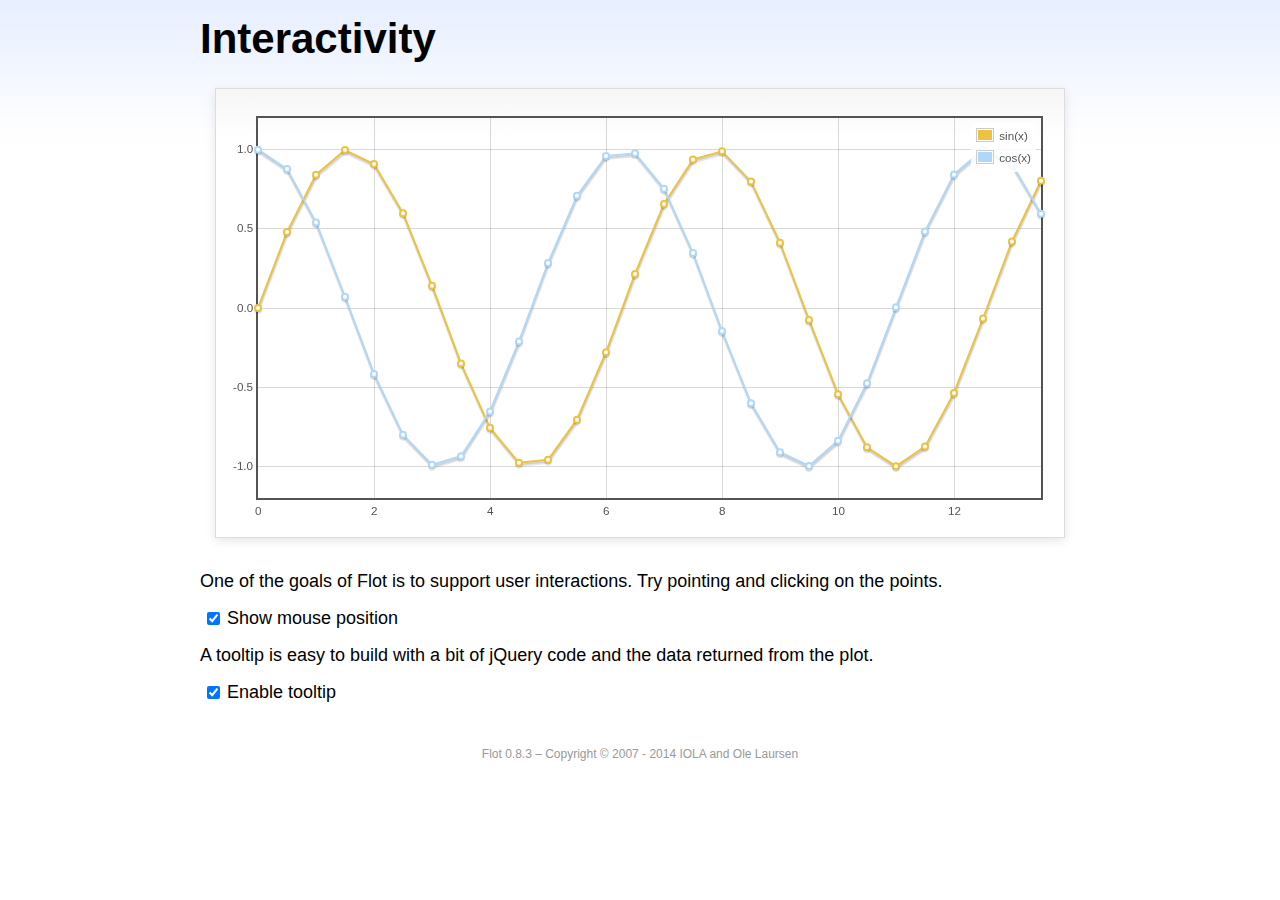
<file: app/static/assets/plugins/flot/examples/interacting/index.html>
<!DOCTYPE html PUBLIC "-//W3C//DTD HTML 4.01//EN" "http://www.w3.org/TR/html4/strict.dtd">
<html>
<head>
	<meta http-equiv="Content-Type" content="text/html; charset=utf-8">
	<title>Flot Examples: Interactivity</title>
	<link href="../examples.css" rel="stylesheet" type="text/css">
	<!--[if lte IE 8]><script language="javascript" type="text/javascript" src="../../excanvas.min.js"></script><![endif]-->
	<script language="javascript" type="text/javascript" src="../../jquery.js"></script>
	<script language="javascript" type="text/javascript" src="../../jquery.flot.js"></script>
	<script type="text/javascript">

	$(function() {

		var sin = [],
			cos = [];

		for (var i = 0; i < 14; i += 0.5) {
			sin.push([i, Math.sin(i)]);
			cos.push([i, Math.cos(i)]);
		}

		var plot = $.plot("#placeholder", [
			{ data: sin, label: "sin(x)"},
			{ data: cos, label: "cos(x)"}
		], {
			series: {
				lines: {
					show: true
				},
				points: {
					show: true
				}
			},
			grid: {
				hoverable: true,
				clickable: true
			},
			yaxis: {
				min: -1.2,
				max: 1.2
			}
		});

		$("<div id='tooltip'></div>").css({
			position: "absolute",
			display: "none",
			border: "1px solid #fdd",
			padding: "2px",
			"background-color": "#fee",
			opacity: 0.80
		}).appendTo("body");

		$("#placeholder").bind("plothover", function (event, pos, item) {

			if ($("#enablePosition:checked").length > 0) {
				var str = "(" + pos.x.toFixed(2) + ", " + pos.y.toFixed(2) + ")";
				$("#hoverdata").text(str);
			}

			if ($("#enableTooltip:checked").length > 0) {
				if (item) {
					var x = item.datapoint[0].toFixed(2),
						y = item.datapoint[1].toFixed(2);

					$("#tooltip").html(item.series.label + " of " + x + " = " + y)
						.css({top: item.pageY+5, left: item.pageX+5})
						.fadeIn(200);
				} else {
					$("#tooltip").hide();
				}
			}
		});

		$("#placeholder").bind("plotclick", function (event, pos, item) {
			if (item) {
				$("#clickdata").text(" - click point " + item.dataIndex + " in " + item.series.label);
				plot.highlight(item.series, item.datapoint);
			}
		});

		// Add the Flot version string to the footer

		$("#footer").prepend("Flot " + $.plot.version + " &ndash; ");
	});

	</script>
</head>
<body>
	<div id="header">
		<h2>Interactivity</h2>
	</div>

	<div id="content">

		<div class="demo-container">
			<div id="placeholder" class="demo-placeholder"></div>
		</div>

		<p>One of the goals of Flot is to support user interactions. Try pointing and clicking on the points.</p>

		<p>
			<label><input id="enablePosition" type="checkbox" checked="checked"></input>Show mouse position</label>
			<span id="hoverdata"></span>
			<span id="clickdata"></span>
		</p>

		<p>A tooltip is easy to build with a bit of jQuery code and the data returned from the plot.</p>

		<p><label><input id="enableTooltip" type="checkbox" checked="checked"></input>Enable tooltip</label></p>

	</div>

	<div id="footer">
		Copyright &copy; 2007 - 2014 IOLA and Ole Laursen
	</div>

</body>
</html>
</file>
<file: app/static/assets/plugins/flot/examples/examples.css>
* {	padding: 0; margin: 0; vertical-align: top; }

body {
	background: url(background.png) repeat-x;
	font: 18px/1.5em "proxima-nova", Helvetica, Arial, sans-serif;
}

a {	color: #069; }
a:hover { color: #28b; }

h2 {
	margin-top: 15px;
	font: normal 32px "omnes-pro", Helvetica, Arial, sans-serif;
}

h3 {
	margin-left: 30px;
	font: normal 26px "omnes-pro", Helvetica, Arial, sans-serif;
	color: #666;
}

p {
	margin-top: 10px;
}

button {
	font-size: 18px;
	padding: 1px 7px;
}

input {
	font-size: 18px;
}

input[type=checkbox] {
	margin: 7px;
}

#header {
	position: relative;
	width: 900px;
	margin: auto;
}

#header h2 {
	margin-left: 10px;
	vertical-align: middle;
	font-size: 42px;
	font-weight: bold;
	text-decoration: none;
	color: #000;
}

#content {
	width: 880px;
	margin: 0 auto;
	padding: 10px;
}

#footer {
	margin-top: 25px;
	margin-bottom: 10px;
	text-align: center;
	font-size: 12px;
	color: #999;
}

.demo-container {
	box-sizing: border-box;
	width: 850px;
	height: 450px;
	padding: 20px 15px 15px 15px;
	margin: 15px auto 30px auto;
	border: 1px solid #ddd;
	background: #fff;
	background: linear-gradient(#f6f6f6 0, #fff 50px);
	background: -o-linear-gradient(#f6f6f6 0, #fff 50px);
	background: -ms-linear-gradient(#f6f6f6 0, #fff 50px);
	background: -moz-linear-gradient(#f6f6f6 0, #fff 50px);
	background: -webkit-linear-gradient(#f6f6f6 0, #fff 50px);
	box-shadow: 0 3px 10px rgba(0,0,0,0.15);
	-o-box-shadow: 0 3px 10px rgba(0,0,0,0.1);
	-ms-box-shadow: 0 3px 10px rgba(0,0,0,0.1);
	-moz-box-shadow: 0 3px 10px rgba(0,0,0,0.1);
	-webkit-box-shadow: 0 3px 10px rgba(0,0,0,0.1);
}

.demo-placeholder {
	width: 100%;
	height: 100%;
	font-size: 14px;
	line-height: 1.2em;
}

.legend table {
	border-spacing: 5px;
}
</file>
